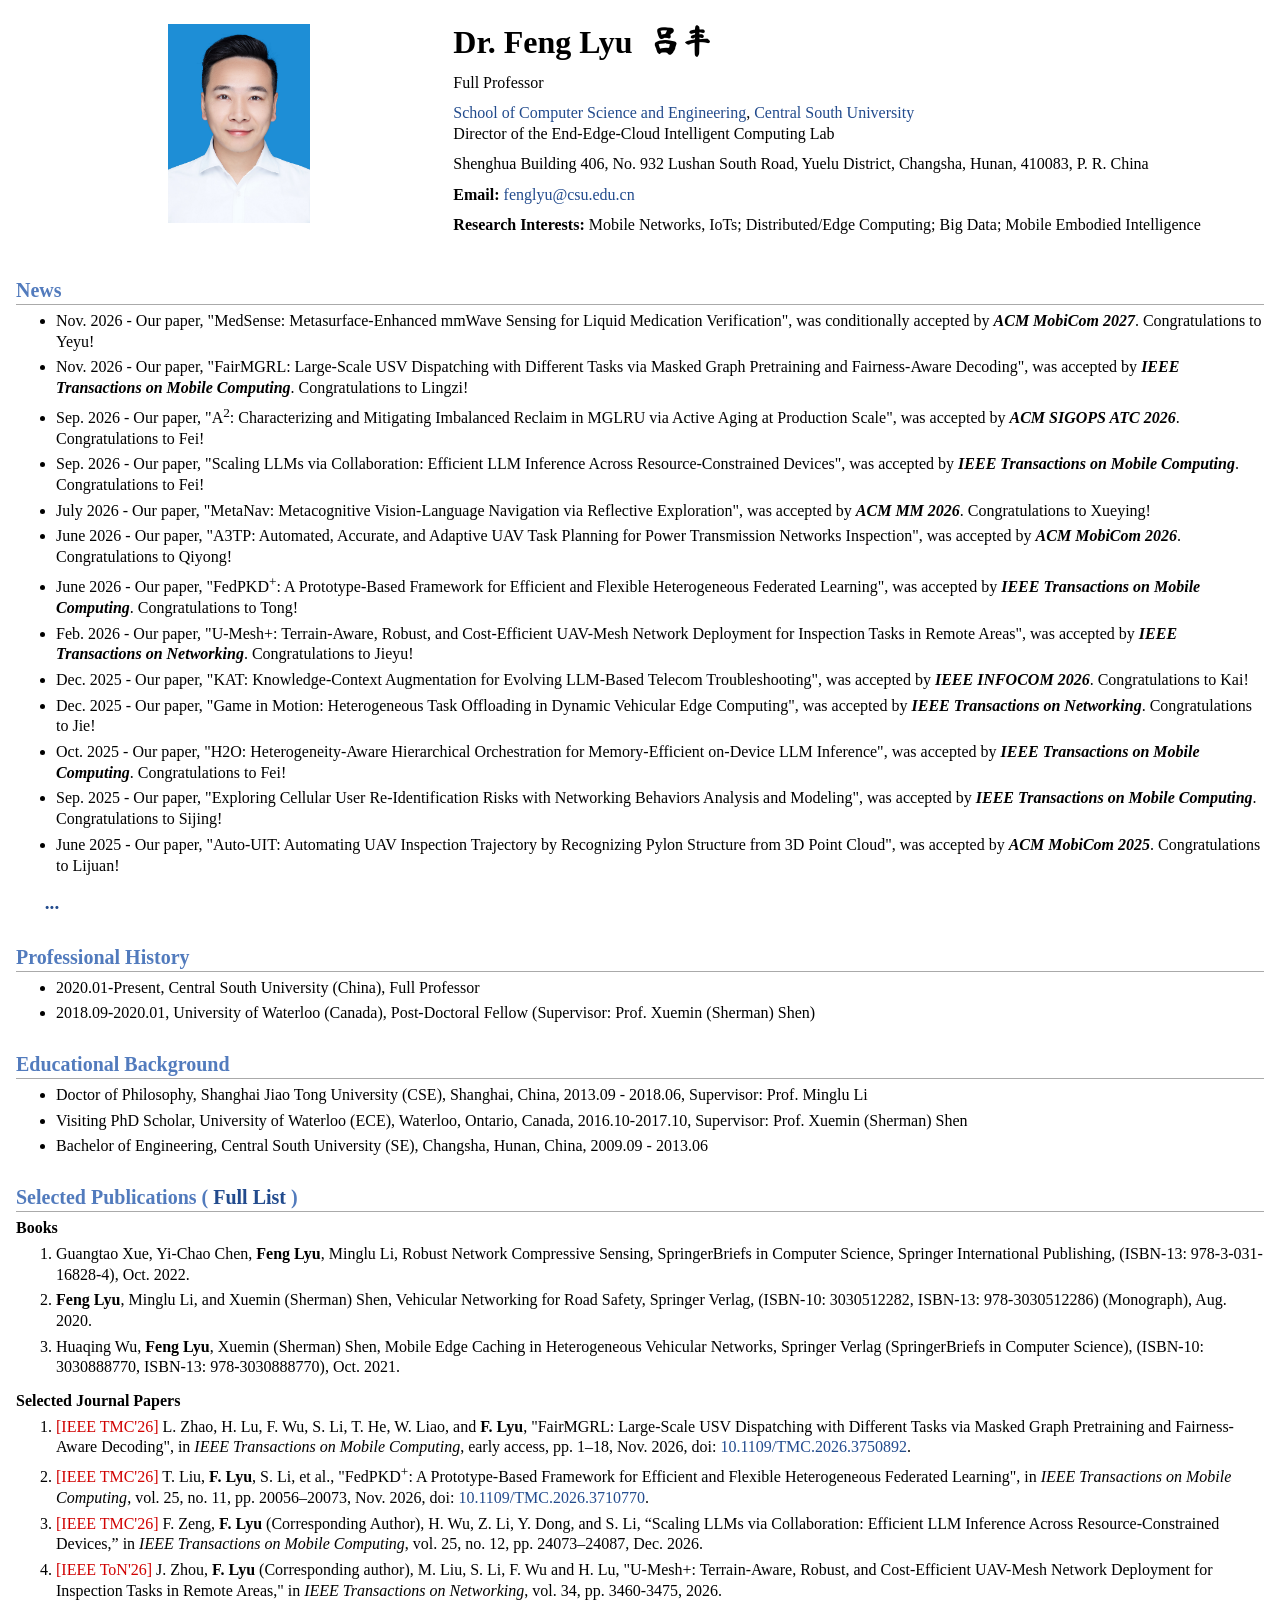
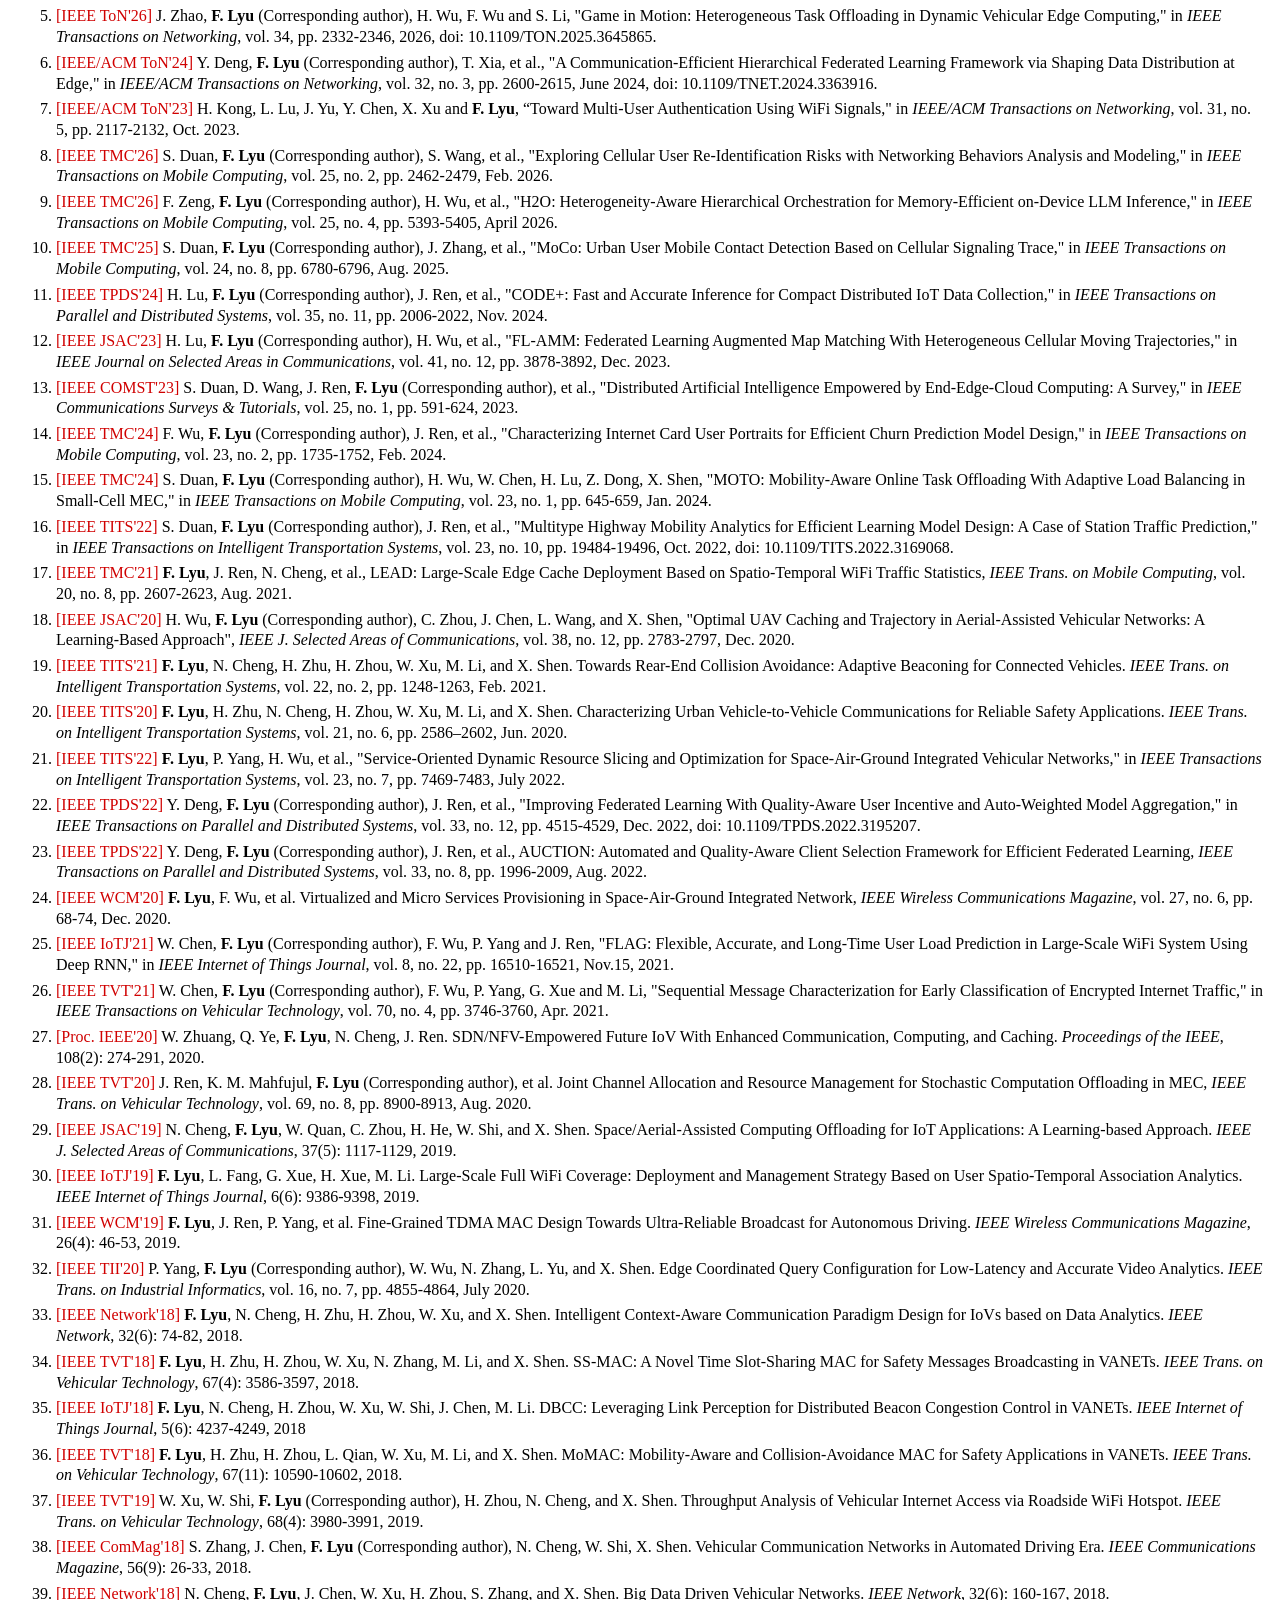
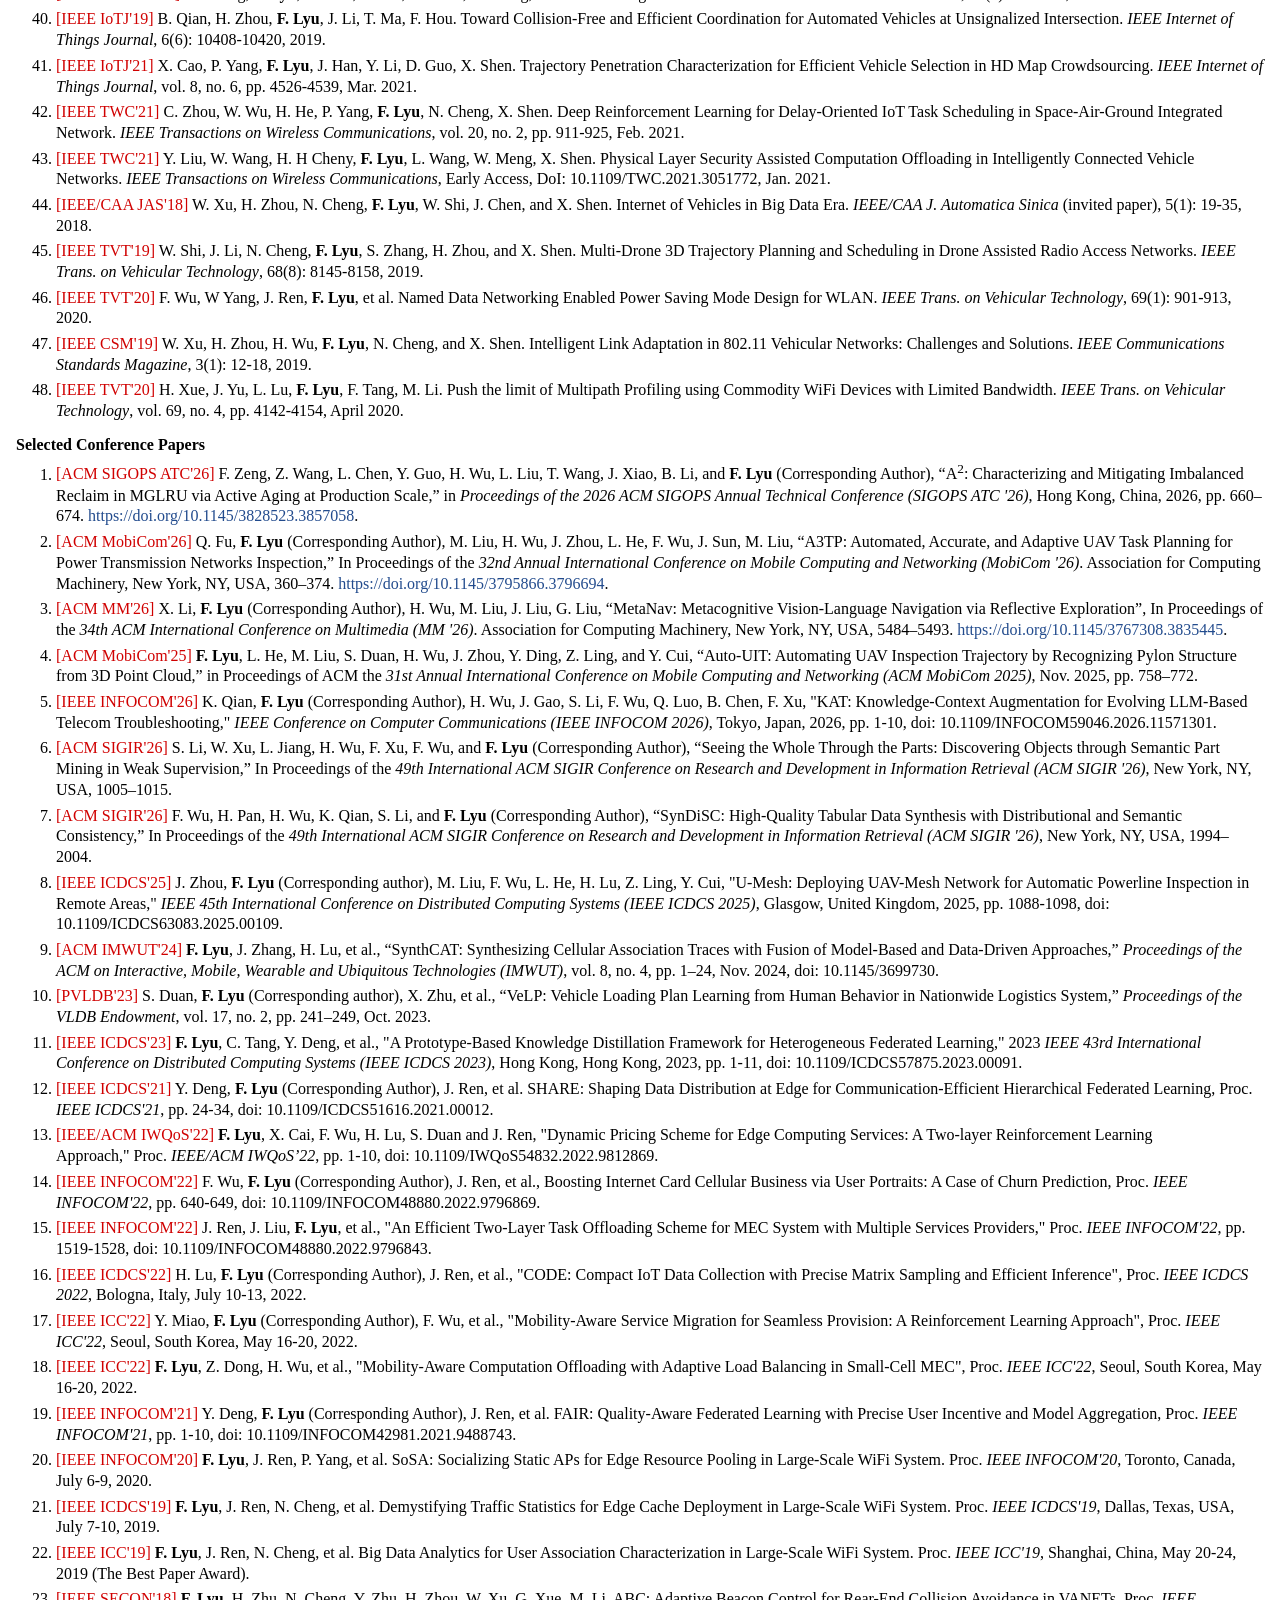
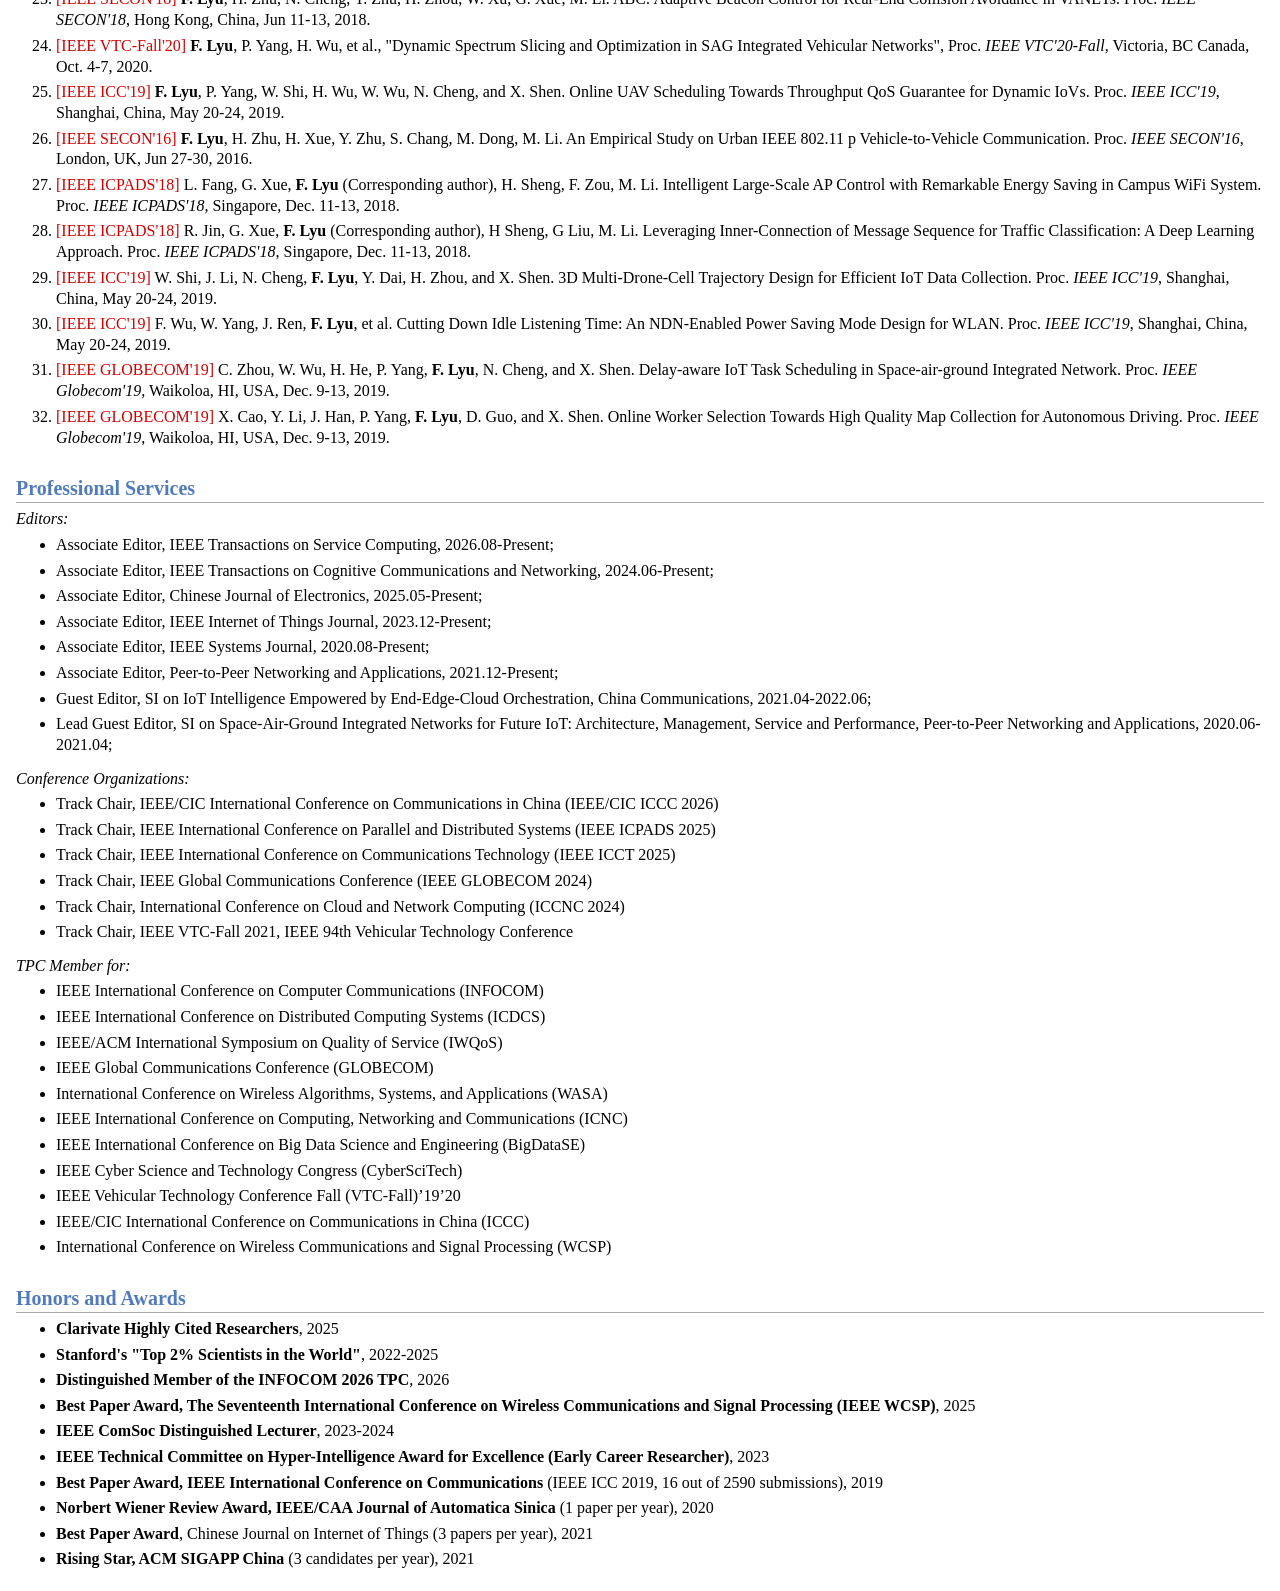
<file: index.html>
<!DOCTYPE html PUBLIC "-//W3C//DTD XHTML 1.1//EN"
  "http://www.w3.org/TR/xhtml11/DTD/xhtml11.dtd">
<html xmlns="http://www.w3.org/1999/xhtml" xml:lang="en">
<head>
<meta name="generator" content="jemdoc, see http://jemdoc.jaboc.net/" />
<meta http-equiv="Content-Type" content="text/html;charset=utf-8" />
<meta name="viewport" content="width=device-width, initial-scale=1" />
<link rel="stylesheet" href="jemdoc.css?v=74cc06cbdd12" type="text/css" />
<title>Welcome to Feng Lyu's Homepage</title>
</head>
<body>
<div id="layout-content">
<div class="profile-header">
<div class="profile-portrait">
<a href="photo.jpg"><img src="photo.jpg" alt="Dr. Feng Lyu" width="142" height="200" /></a>
</div>
<div class="profile-info">
<h1>Dr. Feng Lyu <span class="profile-name-cn" lang="zh-Hans" xml:lang="zh-Hans">吕丰</span></h1>
<p class="profile-position">Full Professor</p>
<p><a href="https://cse.csu.edu.cn/">School of Computer Science and Engineering</a>, <a href="https://www.csu.edu.cn/">Central South University</a><br />
Director of the End-Edge-Cloud Intelligent Computing Lab</p>
<p>Shenghua Building 406, No. 932 Lushan South Road, Yuelu District, Changsha, Hunan, 410083, P. R. China</p>
<p><strong>Email:</strong> <a href="mailto:fenglyu@csu.edu.cn">fenglyu@csu.edu.cn</a></p>
<p class="profile-research"><strong>Research Interests:</strong> Mobile Networks, IoTs; Distributed/Edge Computing; Big Data; Mobile Embodied Intelligence</p>
</div>
</div>
<h2>News</h2>
<!-- MedSense provisionally uses Nov. 2026 (current month; not visible in the supplied email screenshot). Scaling LLMs uses its online publication month. All other News months have been confirmed by the user. -->
<div id="homepage-news">
<ul>
<li><p>Nov. 2026 - Our paper, &quot;MedSense: Metasurface-Enhanced mmWave Sensing for Liquid Medication Verification&quot;, was conditionally accepted by <strong><em>ACM MobiCom 2027</em></strong>. Congratulations to Yeyu!</p>
</li>
<li><p>Nov. 2026 - Our paper, &quot;FairMGRL: Large-Scale USV Dispatching with Different Tasks via Masked Graph Pretraining and Fairness-Aware Decoding&quot;, was accepted by <strong><em>IEEE Transactions on Mobile Computing</em></strong>. Congratulations to Lingzi!</p>
</li>
<li><p>Sep. 2026 - Our paper, &quot;A<sup>2</sup>: Characterizing and Mitigating Imbalanced Reclaim in MGLRU via Active Aging at Production Scale&quot;, was accepted by <strong><em>ACM SIGOPS ATC 2026</em></strong>. Congratulations to Fei!</p>
</li>
<li><p>Sep. 2026 - Our paper, &quot;Scaling LLMs via Collaboration: Efficient LLM Inference Across Resource-Constrained Devices&quot;, was accepted by <strong><em>IEEE Transactions on Mobile Computing</em></strong>. Congratulations to Fei!</p>
</li>
<li><p>July 2026 - Our paper, &quot;MetaNav: Metacognitive Vision-Language Navigation via Reflective Exploration&quot;, was accepted by <strong><em>ACM MM 2026</em></strong>. Congratulations to Xueying!</p>
</li>
<li><p>June 2026 - Our paper, &quot;A3TP: Automated, Accurate, and Adaptive UAV Task Planning for Power Transmission Networks Inspection&quot;, was accepted by <strong><em>ACM MobiCom 2026</em></strong>. Congratulations to Qiyong!</p>
</li>
<li><p>June 2026 - Our paper, &quot;FedPKD<sup>+</sup>: A Prototype-Based Framework for Efficient and Flexible Heterogeneous Federated Learning&quot;, was accepted by <strong><em>IEEE Transactions on Mobile Computing</em></strong>. Congratulations to Tong!</p>
</li>
<li><p>Feb. 2026 - Our paper, &quot;U-Mesh+: Terrain-Aware, Robust, and Cost-Efficient UAV-Mesh Network Deployment for Inspection Tasks in Remote Areas&quot;, was accepted by <strong><em>IEEE Transactions on Networking</em></strong>. Congratulations to Jieyu!</p>
</li>
<li><p>Dec. 2025 - Our paper, &quot;KAT: Knowledge-Context Augmentation for Evolving LLM-Based Telecom Troubleshooting&quot;, was accepted by <strong><em>IEEE INFOCOM 2026</em></strong>. Congratulations to Kai!</p>
</li>
<li><p>Dec. 2025 - Our paper, &quot;Game in Motion: Heterogeneous Task Offloading in Dynamic Vehicular Edge Computing&quot;, was accepted by <strong><em>IEEE Transactions on Networking</em></strong>. Congratulations to Jie!</p>
</li>
<li><p>Oct. 2025 - Our paper, &quot;H2O: Heterogeneity-Aware Hierarchical Orchestration for Memory-Efficient on-Device LLM Inference&quot;, was accepted by <strong><em>IEEE Transactions on Mobile Computing</em></strong>. Congratulations to Fei!</p>
</li>
<li><p>Sep. 2025 - Our paper, &quot;Exploring Cellular User Re-Identification Risks with Networking Behaviors Analysis and Modeling&quot;, was accepted by <strong><em>IEEE Transactions on Mobile Computing</em></strong>. Congratulations to Sijing!</p>
</li>
<li><p>June 2025 - Our paper, &quot;Auto-UIT: Automating UAV Inspection Trajectory by Recognizing Pylon Structure from 3D Point Cloud&quot;, was accepted by <strong><em>ACM MobiCom 2025</em></strong>. Congratulations to Lijuan!</p>
</li>
</ul>
<a class="news-more" href="news.html" aria-label="Show all news" title="Show all news">...</a>
</div>
<script src="news.js?v=65284f2563fa" type="text/javascript"></script>

<!-- Research interests are displayed below Email; original section retained.
<h2>Research Interests</h2>
<ul>
<li><p>Mobile Networks, IoTs</p>
</li>
<li><p>Distributed/Edge Computing</p>
</li>
<li><p>Big Data</p>
</li>
<li><p>Mobile Embodied Intelligence</p>
</li>
</ul>
-->




<h2>Professional History</h2>
<ul>
<li><p>2020.01-Present, Central South University (China), Full Professor</p>
</li>
<li><p>2018.09-2020.01, University of Waterloo (Canada), Post-Doctoral Fellow (Supervisor: Prof. Xuemin (Sherman) Shen)</p>
</li>
</ul>


<h2>Educational Background</h2>
<ul>
<li><p>Doctor of Philosophy, Shanghai Jiao Tong University (CSE), Shanghai, China, 2013.09 - 2018.06, Supervisor: Prof. Minglu Li</p>
</li>
<li><p>Visiting PhD Scholar, University of Waterloo (ECE), Waterloo, Ontario, Canada, 2016.10-2017.10, Supervisor: Prof. Xuemin (Sherman) Shen</p>
</li>
<li><p>Bachelor of Engineering, Central South University (SE), Changsha, Hunan, China, 2009.09 - 2013.06</p>
</li>
</ul>

<h2>Selected Publications ( <a href="https://scholar.google.com/citations?user=qQpcRGsAAAAJ&amp;hl=en">Full List</a> )</h2>
<p><strong>Books</strong></p>
<ol>
<li><p>Guangtao Xue, Yi-Chao Chen, <strong>Feng Lyu</strong>, Minglu Li, Robust Network Compressive Sensing, SpringerBriefs in Computer Science, Springer International Publishing, (ISBN-13: 978-3-031-16828-4), Oct. 2022.</p>
</li>
<li><p><strong>Feng Lyu</strong>, Minglu Li, and Xuemin (Sherman) Shen, Vehicular Networking for Road Safety, Springer Verlag, (ISBN-10: 3030512282, ISBN-13: 978-3030512286) (Monograph), Aug. 2020.</p>
</li>
<li><p>Huaqing Wu, <strong>Feng Lyu</strong>, Xuemin (Sherman) Shen, Mobile Edge Caching in Heterogeneous Vehicular Networks, Springer Verlag (SpringerBriefs in Computer Science), (ISBN-10: 3030888770, ISBN-13: 978-3030888770), Oct. 2021.</p>
</li>
</ol>

<p><strong>Selected Journal Papers</strong></p>
<ol>
<li><p><span class="publication-venue" style="color: #d00000;">[IEEE TMC&#x27;26]</span> L. Zhao, H. Lu, F. Wu, S. Li, T. He, W. Liao, and <strong>F. Lyu</strong>, &quot;FairMGRL: Large-Scale USV Dispatching with Different Tasks via Masked Graph Pretraining and Fairness-Aware Decoding&quot;, in <em>IEEE Transactions on Mobile Computing</em>, early access, pp. 1–18, Nov. 2026, doi: <a href="https://doi.org/10.1109/TMC.2026.3750892">10.1109/TMC.2026.3750892</a>.</p>
</li>
<li><p><span class="publication-venue" style="color: #d00000;">[IEEE TMC&#x27;26]</span> T. Liu, <strong>F. Lyu</strong>, S. Li, et al., &quot;FedPKD<sup>+</sup>: A Prototype-Based Framework for Efficient and Flexible Heterogeneous Federated Learning&quot;, in <em>IEEE Transactions on Mobile Computing</em>, vol. 25, no. 11, pp. 20056–20073, Nov. 2026, doi: <a href="https://doi.org/10.1109/TMC.2026.3710770">10.1109/TMC.2026.3710770</a>.</p>
</li>
<li><p><span class="publication-venue" style="color: #d00000;">[IEEE TMC&#x27;26]</span> F. Zeng, <strong>F. Lyu</strong> (Corresponding Author), H. Wu, Z. Li, Y. Dong, and S. Li, “Scaling LLMs via Collaboration: Efficient LLM Inference Across Resource-Constrained Devices,” in <em>IEEE Transactions on Mobile Computing</em>, vol. 25, no. 12, pp. 24073–24087, Dec. 2026.</p>
</li>
<li><p><span class="publication-venue" style="color: #d00000;">[IEEE ToN&#x27;26]</span> J. Zhou, <strong>F. Lyu</strong> (Corresponding author), M. Liu, S. Li, F. Wu and H. Lu, &quot;U-Mesh+: Terrain-Aware, Robust, and Cost-Efficient UAV-Mesh Network Deployment for Inspection Tasks in Remote Areas,&quot; in <em>IEEE Transactions on Networking</em>, vol. 34, pp. 3460-3475, 2026.</p>
</li>
<li><p><span class="publication-venue" style="color: #d00000;">[IEEE ToN&#x27;26]</span> J. Zhao, <strong>F. Lyu</strong> (Corresponding author), H. Wu, F. Wu and S. Li, &quot;Game in Motion: Heterogeneous Task Offloading in Dynamic Vehicular Edge Computing,&quot; in <em>IEEE Transactions on Networking</em>, vol. 34, pp. 2332-2346, 2026, doi: 10.1109/TON.2025.3645865.</p>
</li>
<li><p><span class="publication-venue" style="color: #d00000;">[IEEE/ACM ToN&#x27;24]</span> Y. Deng, <strong>F. Lyu</strong> (Corresponding author), T. Xia, et al., &quot;A Communication-Efficient Hierarchical Federated Learning Framework via Shaping Data Distribution at Edge,&quot; in <em>IEEE/ACM Transactions on Networking</em>, vol. 32, no. 3, pp. 2600-2615, June 2024, doi: 10.1109/TNET.2024.3363916.</p>
</li>
<li><p><span class="publication-venue" style="color: #d00000;">[IEEE/ACM ToN&#x27;23]</span> H. Kong, L. Lu, J. Yu, Y. Chen, X. Xu and <strong>F. Lyu</strong>, “Toward Multi-User Authentication Using WiFi Signals,&quot; in <em>IEEE/ACM Transactions on Networking</em>, vol. 31, no. 5, pp. 2117-2132, Oct. 2023.</p>
</li>
<li><p><span class="publication-venue" style="color: #d00000;">[IEEE TMC&#x27;26]</span> S. Duan, <strong>F. Lyu</strong> (Corresponding author), S. Wang, et al., &quot;Exploring Cellular User Re-Identification Risks with Networking Behaviors Analysis and Modeling,&quot; in <em>IEEE Transactions on Mobile Computing</em>, vol. 25, no. 2, pp. 2462-2479, Feb. 2026.</p>
</li>
<li><p><span class="publication-venue" style="color: #d00000;">[IEEE TMC&#x27;26]</span> F. Zeng, <strong>F. Lyu</strong> (Corresponding author), H. Wu, et al., &quot;H2O: Heterogeneity-Aware Hierarchical Orchestration for Memory-Efficient on-Device LLM Inference,&quot; in <em>IEEE Transactions on Mobile Computing</em>, vol. 25, no. 4, pp. 5393-5405, April 2026.</p>
</li>
<li><p><span class="publication-venue" style="color: #d00000;">[IEEE TMC&#x27;25]</span> S. Duan, <strong>F. Lyu</strong> (Corresponding author), J. Zhang, et al., &quot;MoCo: Urban User Mobile Contact Detection Based on Cellular Signaling Trace,&quot; in <em>IEEE Transactions on Mobile Computing</em>, vol. 24, no. 8, pp. 6780-6796, Aug. 2025.</p>
</li>
<li><p><span class="publication-venue" style="color: #d00000;">[IEEE TPDS&#x27;24]</span> H. Lu, <strong>F. Lyu</strong> (Corresponding author), J. Ren, et al., &quot;CODE+: Fast and Accurate Inference for Compact Distributed IoT Data Collection,&quot; in <em>IEEE Transactions on Parallel and Distributed Systems</em>, vol. 35, no. 11, pp. 2006-2022, Nov. 2024.</p>
</li>
<li><p><span class="publication-venue" style="color: #d00000;">[IEEE JSAC&#x27;23]</span> H. Lu, <strong>F. Lyu</strong> (Corresponding author), H. Wu, et al., &quot;FL-AMM: Federated Learning Augmented Map Matching With Heterogeneous Cellular Moving Trajectories,&quot; in <em>IEEE Journal on Selected Areas in Communications</em>, vol. 41, no. 12, pp. 3878-3892, Dec. 2023.</p>
</li>
<li><p><span class="publication-venue" style="color: #d00000;">[IEEE COMST&#x27;23]</span> S. Duan, D. Wang, J. Ren, <strong>F. Lyu</strong> (Corresponding author), et al., &quot;Distributed Artificial Intelligence Empowered by End-Edge-Cloud Computing: A Survey,&quot; in <em>IEEE Communications Surveys &amp; Tutorials</em>, vol. 25, no. 1, pp. 591-624, 2023.</p>
</li>
<li><p><span class="publication-venue" style="color: #d00000;">[IEEE TMC&#x27;24]</span> F. Wu, <strong>F. Lyu</strong> (Corresponding author), J. Ren, et al., &quot;Characterizing Internet Card User Portraits for Efficient Churn Prediction Model Design,&quot; in <em>IEEE Transactions on Mobile Computing</em>, vol. 23, no. 2, pp. 1735-1752, Feb. 2024.</p>
</li>
<li><p><span class="publication-venue" style="color: #d00000;">[IEEE TMC&#x27;24]</span> S. Duan, <strong>F. Lyu</strong> (Corresponding author), H. Wu, W. Chen, H. Lu, Z. Dong, X. Shen, &quot;MOTO: Mobility-Aware Online Task Offloading With Adaptive Load Balancing in Small-Cell MEC,&quot; in <em>IEEE Transactions on Mobile Computing</em>, vol. 23, no. 1, pp. 645-659, Jan. 2024.</p>
</li>
<li><p><span class="publication-venue" style="color: #d00000;">[IEEE TITS&#x27;22]</span> S. Duan, <strong>F. Lyu</strong> (Corresponding author), J. Ren, et al., &quot;Multitype Highway Mobility Analytics for Efficient Learning Model Design: A Case of Station Traffic Prediction,&quot; in <em>IEEE Transactions on Intelligent Transportation Systems</em>, vol. 23, no. 10, pp. 19484-19496, Oct. 2022, doi: 10.1109/TITS.2022.3169068.</p>
</li>
<li><p><span class="publication-venue" style="color: #d00000;">[IEEE TMC&#x27;21]</span> <strong>F. Lyu</strong>, J. Ren, N. Cheng, et al., LEAD: Large-Scale Edge Cache Deployment Based on Spatio-Temporal WiFi Traffic Statistics, <em>IEEE Trans. on Mobile Computing</em>, vol. 20, no. 8, pp. 2607-2623, Aug. 2021.</p>
</li>
<li><p><span class="publication-venue" style="color: #d00000;">[IEEE JSAC&#x27;20]</span> H. Wu, <strong>F. Lyu</strong> (Corresponding author), C. Zhou, J. Chen, L. Wang, and X. Shen, &quot;Optimal UAV Caching and Trajectory in Aerial-Assisted Vehicular Networks: A Learning-Based Approach&quot;, <em>IEEE J. Selected Areas of Communications</em>, vol. 38, no. 12, pp. 2783-2797, Dec. 2020.</p>
</li>
<li><p><span class="publication-venue" style="color: #d00000;">[IEEE TITS&#x27;21]</span> <strong>F. Lyu</strong>, N. Cheng, H. Zhu, H. Zhou, W. Xu, M. Li, and X. Shen. Towards Rear-End Collision Avoidance: Adaptive Beaconing for Connected Vehicles. <em>IEEE Trans. on Intelligent Transportation Systems</em>, vol. 22, no. 2, pp. 1248-1263, Feb. 2021.</p>
</li>
<li><p><span class="publication-venue" style="color: #d00000;">[IEEE TITS&#x27;20]</span> <strong>F. Lyu</strong>, H. Zhu, N. Cheng, H. Zhou, W. Xu, M. Li, and X. Shen. Characterizing Urban Vehicle-to-Vehicle Communications for Reliable Safety Applications. <em>IEEE Trans. on Intelligent Transportation Systems</em>, vol. 21, no. 6, pp. 2586–2602, Jun. 2020.</p>
</li>
<li><p><span class="publication-venue" style="color: #d00000;">[IEEE TITS&#x27;22]</span> <strong>F. Lyu</strong>, P. Yang, H. Wu, et al., &quot;Service-Oriented Dynamic Resource Slicing and Optimization for Space-Air-Ground Integrated Vehicular Networks,&quot; in <em>IEEE Transactions on Intelligent Transportation Systems</em>, vol. 23, no. 7, pp. 7469-7483, July 2022.</p>
</li>
<li><p><span class="publication-venue" style="color: #d00000;">[IEEE TPDS&#x27;22]</span> Y. Deng, <strong>F. Lyu</strong> (Corresponding author), J. Ren, et al., &quot;Improving Federated Learning With Quality-Aware User Incentive and Auto-Weighted Model Aggregation,&quot; in <em>IEEE Transactions on Parallel and Distributed Systems</em>, vol. 33, no. 12, pp. 4515-4529, Dec. 2022, doi: 10.1109/TPDS.2022.3195207.</p>
</li>
<li><p><span class="publication-venue" style="color: #d00000;">[IEEE TPDS&#x27;22]</span> Y. Deng, <strong>F. Lyu</strong> (Corresponding author), J. Ren, et al., AUCTION: Automated and Quality-Aware Client Selection Framework for Efficient Federated Learning, <em>IEEE Transactions on Parallel and Distributed Systems</em>, vol. 33, no. 8, pp. 1996-2009, Aug. 2022.</p>
</li>
<li><p><span class="publication-venue" style="color: #d00000;">[IEEE WCM&#x27;20]</span> <strong>F. Lyu</strong>, F. Wu, et al. Virtualized and Micro Services Provisioning in Space-Air-Ground Integrated Network, <em>IEEE Wireless Communications Magazine</em>, vol. 27, no. 6, pp. 68-74, Dec. 2020.</p>
</li>
<li><p><span class="publication-venue" style="color: #d00000;">[IEEE IoTJ&#x27;21]</span> W. Chen, <strong>F. Lyu</strong> (Corresponding author), F. Wu, P. Yang and J. Ren, &quot;FLAG: Flexible, Accurate, and Long-Time User Load Prediction in Large-Scale WiFi System Using Deep RNN,&quot; in <em>IEEE Internet of Things Journal</em>, vol. 8, no. 22, pp. 16510-16521, Nov.15, 2021.</p>
</li>
<li><p><span class="publication-venue" style="color: #d00000;">[IEEE TVT&#x27;21]</span> W. Chen, <strong>F. Lyu</strong> (Corresponding author), F. Wu, P. Yang, G. Xue and M. Li, &quot;Sequential Message Characterization for Early Classification of Encrypted Internet Traffic,&quot; in <em>IEEE Transactions on Vehicular Technology</em>, vol. 70, no. 4, pp. 3746-3760, Apr. 2021.</p>
</li>
<li><p><span class="publication-venue" style="color: #d00000;">[Proc. IEEE&#x27;20]</span> W. Zhuang, Q. Ye, <strong>F. Lyu</strong>, N. Cheng, J. Ren. SDN/NFV-Empowered Future IoV With Enhanced Communication, Computing, and Caching. <em>Proceedings of the IEEE</em>, 108(2): 274-291, 2020.</p>
</li>
<li><p><span class="publication-venue" style="color: #d00000;">[IEEE TVT&#x27;20]</span> J. Ren, K. M. Mahfujul, <strong>F. Lyu</strong> (Corresponding author), et al. Joint Channel Allocation and Resource Management for Stochastic Computation Offloading in MEC, <em>IEEE Trans. on Vehicular Technology</em>, vol. 69, no. 8, pp. 8900-8913, Aug. 2020.</p>
</li>
<li><p><span class="publication-venue" style="color: #d00000;">[IEEE JSAC&#x27;19]</span> N. Cheng, <strong>F. Lyu</strong>, W. Quan, C. Zhou, H. He, W. Shi, and X. Shen. Space/Aerial-Assisted Computing Offloading for IoT Applications: A Learning-based Approach. <em>IEEE J. Selected Areas of Communications</em>, 37(5): 1117-1129, 2019.</p>
</li>
<li><p><span class="publication-venue" style="color: #d00000;">[IEEE IoTJ&#x27;19]</span> <strong>F. Lyu</strong>, L. Fang, G. Xue, H. Xue, M. Li. Large-Scale Full WiFi Coverage: Deployment and Management Strategy Based on User Spatio-Temporal Association Analytics. <em>IEEE Internet of Things Journal</em>, 6(6): 9386-9398, 2019.</p>
</li>
<li><p><span class="publication-venue" style="color: #d00000;">[IEEE WCM&#x27;19]</span> <strong>F. Lyu</strong>, J. Ren, P. Yang, et al. Fine-Grained TDMA MAC Design Towards Ultra-Reliable Broadcast for Autonomous Driving. <em>IEEE Wireless Communications Magazine</em>, 26(4): 46-53, 2019.</p>
</li>
<li><p><span class="publication-venue" style="color: #d00000;">[IEEE TII&#x27;20]</span> P. Yang, <strong>F. Lyu</strong> (Corresponding author), W. Wu, N. Zhang, L. Yu, and X. Shen. Edge Coordinated Query Configuration for Low-Latency and Accurate Video Analytics. <em>IEEE Trans. on Industrial Informatics</em>, vol. 16, no. 7, pp. 4855-4864, July 2020.</p>
</li>
<li><p><span class="publication-venue" style="color: #d00000;">[IEEE Network&#x27;18]</span> <strong>F. Lyu</strong>, N. Cheng, H. Zhu, H. Zhou, W. Xu, and X. Shen. Intelligent Context-Aware Communication Paradigm Design for IoVs based on Data Analytics. <em>IEEE Network</em>, 32(6): 74-82, 2018.</p>
</li>
<li><p><span class="publication-venue" style="color: #d00000;">[IEEE TVT&#x27;18]</span> <strong>F. Lyu</strong>, H. Zhu, H. Zhou, W. Xu, N. Zhang, M. Li, and X. Shen. SS-MAC: A Novel Time Slot-Sharing MAC for Safety Messages Broadcasting in VANETs. <em>IEEE Trans. on Vehicular Technology</em>, 67(4): 3586-3597, 2018.</p>
</li>
<li><p><span class="publication-venue" style="color: #d00000;">[IEEE IoTJ&#x27;18]</span> <strong>F. Lyu</strong>, N. Cheng, H. Zhou, W. Xu, W. Shi, J. Chen, M. Li. DBCC: Leveraging Link Perception for Distributed Beacon Congestion Control in VANETs. <em>IEEE Internet of Things Journal</em>, 5(6): 4237-4249, 2018</p>
</li>
<li><p><span class="publication-venue" style="color: #d00000;">[IEEE TVT&#x27;18]</span> <strong>F. Lyu</strong>, H. Zhu, H. Zhou, L. Qian, W. Xu, M. Li, and X. Shen. MoMAC: Mobility-Aware and Collision-Avoidance MAC for Safety Applications in VANETs. <em>IEEE Trans. on Vehicular Technology</em>, 67(11): 10590-10602, 2018.</p>
</li>
<li><p><span class="publication-venue" style="color: #d00000;">[IEEE TVT&#x27;19]</span> W. Xu, W. Shi, <strong>F. Lyu</strong> (Corresponding author), H. Zhou, N. Cheng, and X. Shen. Throughput Analysis of Vehicular Internet Access via Roadside WiFi Hotspot. <em>IEEE Trans. on Vehicular Technology</em>, 68(4): 3980-3991, 2019.</p>
</li>
<li><p><span class="publication-venue" style="color: #d00000;">[IEEE ComMag&#x27;18]</span> S. Zhang, J. Chen, <strong>F. Lyu</strong> (Corresponding author), N. Cheng, W. Shi, X. Shen. Vehicular Communication Networks in Automated Driving Era. <em>IEEE Communications Magazine</em>, 56(9): 26-33, 2018.</p>
</li>
<li><p><span class="publication-venue" style="color: #d00000;">[IEEE Network&#x27;18]</span> N. Cheng, <strong>F. Lyu</strong>, J. Chen, W. Xu, H. Zhou, S. Zhang, and X. Shen. Big Data Driven Vehicular Networks. <em>IEEE Network</em>, 32(6): 160-167, 2018.</p>
</li>
<li><p><span class="publication-venue" style="color: #d00000;">[IEEE IoTJ&#x27;19]</span> B. Qian, H. Zhou, <strong>F. Lyu</strong>, J. Li, T. Ma, F. Hou. Toward Collision-Free and Efficient Coordination for Automated Vehicles at Unsignalized Intersection. <em>IEEE Internet of Things Journal</em>, 6(6): 10408-10420, 2019.</p>
</li>
<li><p><span class="publication-venue" style="color: #d00000;">[IEEE IoTJ&#x27;21]</span> X. Cao, P. Yang, <strong>F. Lyu</strong>, J. Han, Y. Li, D. Guo, X. Shen. Trajectory Penetration Characterization for Efficient Vehicle Selection in HD Map Crowdsourcing. <em>IEEE Internet of Things Journal</em>, vol. 8, no. 6, pp. 4526-4539, Mar. 2021.</p>
</li>
<li><p><span class="publication-venue" style="color: #d00000;">[IEEE TWC&#x27;21]</span> C. Zhou, W. Wu, H. He, P. Yang, <strong>F. Lyu</strong>, N. Cheng, X. Shen. Deep Reinforcement Learning for Delay-Oriented IoT Task Scheduling in Space-Air-Ground Integrated Network. <em>IEEE Transactions on Wireless Communications</em>, vol. 20, no. 2, pp. 911-925, Feb. 2021.</p>
</li>
<li><p><span class="publication-venue" style="color: #d00000;">[IEEE TWC&#x27;21]</span> Y. Liu, W. Wang, H. H Cheny, <strong>F. Lyu</strong>, L. Wang, W. Meng, X. Shen. Physical Layer Security Assisted Computation Offloading in Intelligently Connected Vehicle Networks. <em>IEEE Transactions on Wireless Communications</em>, Early Access, DoI: 10.1109/TWC.2021.3051772, Jan. 2021.</p>
</li>
<li><p><span class="publication-venue" style="color: #d00000;">[IEEE/CAA JAS&#x27;18]</span> W. Xu, H. Zhou, N. Cheng, <strong>F. Lyu</strong>, W. Shi, J. Chen, and X. Shen. Internet of Vehicles in Big Data Era. <em>IEEE/CAA J. Automatica Sinica</em> (invited paper), 5(1): 19-35, 2018.</p>
</li>
<li><p><span class="publication-venue" style="color: #d00000;">[IEEE TVT&#x27;19]</span> W. Shi, J. Li, N. Cheng, <strong>F. Lyu</strong>, S. Zhang, H. Zhou, and X. Shen. Multi-Drone 3D Trajectory Planning and Scheduling in Drone Assisted Radio Access Networks. <em>IEEE Trans. on Vehicular Technology</em>, 68(8): 8145-8158, 2019.</p>
</li>
<li><p><span class="publication-venue" style="color: #d00000;">[IEEE TVT&#x27;20]</span> F. Wu, W Yang, J. Ren, <strong>F. Lyu</strong>, et al. Named Data Networking Enabled Power Saving Mode Design for WLAN. <em>IEEE Trans. on Vehicular Technology</em>, 69(1): 901-913, 2020.</p>
</li>
<li><p><span class="publication-venue" style="color: #d00000;">[IEEE CSM&#x27;19]</span> W. Xu, H. Zhou, H. Wu, <strong>F. Lyu</strong>, N. Cheng, and X. Shen. Intelligent Link Adaptation in 802.11 Vehicular Networks: Challenges and Solutions. <em>IEEE Communications Standards Magazine</em>, 3(1): 12-18, 2019.</p>
</li>
<li><p><span class="publication-venue" style="color: #d00000;">[IEEE TVT&#x27;20]</span> H. Xue, J. Yu, L. Lu, <strong>F. Lyu</strong>, F. Tang, M. Li. Push the limit of Multipath Profiling using Commodity WiFi Devices with Limited Bandwidth. <em>IEEE Trans. on Vehicular Technology</em>, vol. 69, no. 4, pp. 4142-4154, April 2020.</p>
</li>
</ol>

<p><strong>Selected Conference Papers</strong></p>
<ol>
<li><p><span class="publication-venue" style="color: #d00000;">[ACM SIGOPS ATC&#x27;26]</span> F. Zeng, Z. Wang, L. Chen, Y. Guo, H. Wu, L. Liu, T. Wang, J. Xiao, B. Li, and <strong>F. Lyu</strong> (Corresponding Author), “A<sup>2</sup>: Characterizing and Mitigating Imbalanced Reclaim in MGLRU via Active Aging at Production Scale,” in <em>Proceedings of the 2026 ACM SIGOPS Annual Technical Conference (SIGOPS ATC &#x27;26)</em>, Hong Kong, China, 2026, pp. 660–674. <a href="https://doi.org/10.1145/3828523.3857058">https://doi.org/10.1145/3828523.3857058</a>.</p>
</li>
<li><p><span class="publication-venue" style="color: #d00000;">[ACM MobiCom&#x27;26]</span> Q. Fu, <strong>F. Lyu</strong> (Corresponding Author), M. Liu, H. Wu, J. Zhou, L. He, F. Wu, J. Sun, M. Liu, “A3TP: Automated, Accurate, and Adaptive UAV Task Planning for Power Transmission Networks Inspection,” In Proceedings of the <em>32nd Annual International Conference on Mobile Computing and Networking (MobiCom &#x27;26)</em>. Association for Computing Machinery, New York, NY, USA, 360–374. <a href="https://doi.org/10.1145/3795866.3796694">https://doi.org/10.1145/3795866.3796694</a>.</p>
</li>
<li><p><span class="publication-venue" style="color: #d00000;">[ACM MM&#x27;26]</span> X. Li, <strong>F. Lyu</strong> (Corresponding Author), H. Wu, M. Liu, J. Liu, G. Liu, “MetaNav: Metacognitive Vision-Language Navigation via Reflective Exploration”, In Proceedings of the <em>34th ACM International Conference on Multimedia (MM &#x27;26)</em>. Association for Computing Machinery, New York, NY, USA, 5484–5493. <a href="https://doi.org/10.1145/3767308.3835445">https://doi.org/10.1145/3767308.3835445</a>.</p>
</li>
<li><p><span class="publication-venue" style="color: #d00000;">[ACM MobiCom&#x27;25]</span> <strong>F. Lyu</strong>, L. He, M. Liu, S. Duan, H. Wu, J. Zhou, Y. Ding, Z. Ling, and Y. Cui, “Auto-UIT: Automating UAV Inspection Trajectory by Recognizing Pylon Structure from 3D Point Cloud,” in Proceedings of ACM the <em>31st Annual International Conference on Mobile Computing and Networking (ACM MobiCom 2025)</em>, Nov. 2025, pp. 758–772.</p>
</li>
<li><p><span class="publication-venue" style="color: #d00000;">[IEEE INFOCOM&#x27;26]</span> K. Qian, <strong>F. Lyu</strong> (Corresponding Author), H. Wu, J. Gao, S. Li, F. Wu, Q. Luo, B. Chen, F. Xu, &quot;KAT: Knowledge-Context Augmentation for Evolving LLM-Based Telecom Troubleshooting,&quot; <em>IEEE Conference on Computer Communications (IEEE INFOCOM 2026)</em>, Tokyo, Japan, 2026, pp. 1-10, doi: 10.1109/INFOCOM59046.2026.11571301.</p>
</li>
<li><p><span class="publication-venue" style="color: #d00000;">[ACM SIGIR&#x27;26]</span> S. Li, W. Xu, L. Jiang, H. Wu, F. Xu, F. Wu, and <strong>F. Lyu</strong> (Corresponding Author), “Seeing the Whole Through the Parts: Discovering Objects through Semantic Part Mining in Weak Supervision,” In Proceedings of the <em>49th International ACM SIGIR Conference on Research and Development in Information Retrieval (ACM SIGIR &#x27;26)</em>, New York, NY, USA, 1005–1015.</p>
</li>
<li><p><span class="publication-venue" style="color: #d00000;">[ACM SIGIR&#x27;26]</span> F. Wu, H. Pan, H. Wu, K. Qian, S. Li, and <strong>F. Lyu</strong> (Corresponding Author), “SynDiSC: High-Quality Tabular Data Synthesis with Distributional and Semantic Consistency,” In Proceedings of the <em>49th International ACM SIGIR Conference on Research and Development in Information Retrieval (ACM SIGIR &#x27;26)</em>, New York, NY, USA, 1994–2004.</p>
</li>
<li><p><span class="publication-venue" style="color: #d00000;">[IEEE ICDCS&#x27;25]</span> J. Zhou, <strong>F. Lyu</strong> (Corresponding author), M. Liu, F. Wu, L. He, H. Lu, Z. Ling, Y. Cui, &quot;U-Mesh: Deploying UAV-Mesh Network for Automatic Powerline Inspection in Remote Areas,&quot; <em>IEEE 45th International Conference on Distributed Computing Systems (IEEE ICDCS 2025)</em>, Glasgow, United Kingdom, 2025, pp. 1088-1098, doi: 10.1109/ICDCS63083.2025.00109.</p>
</li>
<li><p><span class="publication-venue" style="color: #d00000;">[ACM IMWUT&#x27;24]</span> <strong>F. Lyu</strong>, J. Zhang, H. Lu, et al., “SynthCAT: Synthesizing Cellular Association Traces with Fusion of Model-Based and Data-Driven Approaches,” <em>Proceedings of the ACM on Interactive, Mobile, Wearable and Ubiquitous Technologies (IMWUT)</em>, vol. 8, no. 4, pp. 1–24, Nov. 2024, doi: 10.1145/3699730.</p>
</li>
<li><p><span class="publication-venue" style="color: #d00000;">[PVLDB&#x27;23]</span> S. Duan, <strong>F. Lyu</strong> (Corresponding author), X. Zhu, et al., “VeLP: Vehicle Loading Plan Learning from Human Behavior in Nationwide Logistics System,” <em>Proceedings of the VLDB Endowment</em>, vol. 17, no. 2, pp. 241–249, Oct. 2023.</p>
</li>
<li><p><span class="publication-venue" style="color: #d00000;">[IEEE ICDCS&#x27;23]</span> <strong>F. Lyu</strong>, C. Tang, Y. Deng, et al., &quot;A Prototype-Based Knowledge Distillation Framework for Heterogeneous Federated Learning,&quot; 2023 <em>IEEE 43rd International Conference on Distributed Computing Systems (IEEE ICDCS 2023)</em>, Hong Kong, Hong Kong, 2023, pp. 1-11, doi: 10.1109/ICDCS57875.2023.00091.</p>
</li>
<li><p><span class="publication-venue" style="color: #d00000;">[IEEE ICDCS&#x27;21]</span> Y. Deng, <strong>F. Lyu</strong> (Corresponding Author), J. Ren, et al. SHARE: Shaping Data Distribution at Edge for Communication-Efficient Hierarchical Federated Learning, Proc. <em>IEEE ICDCS&#x27;21</em>, pp. 24-34, doi: 10.1109/ICDCS51616.2021.00012.</p>
</li>
<li><p><span class="publication-venue" style="color: #d00000;">[IEEE/ACM IWQoS&#x27;22]</span> <strong>F. Lyu</strong>, X. Cai, F. Wu, H. Lu, S. Duan and J. Ren, &quot;Dynamic Pricing Scheme for Edge Computing Services: A Two-layer Reinforcement Learning Approach,&quot; Proc. <em>IEEE/ACM IWQoS’22</em>, pp. 1-10, doi: 10.1109/IWQoS54832.2022.9812869.</p>
</li>
<li><p><span class="publication-venue" style="color: #d00000;">[IEEE INFOCOM&#x27;22]</span> F. Wu, <strong>F. Lyu</strong> (Corresponding Author), J. Ren, et al., Boosting Internet Card Cellular Business via User Portraits: A Case of Churn Prediction, Proc. <em>IEEE INFOCOM&#x27;22</em>, pp. 640-649, doi: 10.1109/INFOCOM48880.2022.9796869.</p>
</li>
<li><p><span class="publication-venue" style="color: #d00000;">[IEEE INFOCOM&#x27;22]</span> J. Ren, J. Liu, <strong>F. Lyu</strong>, et al., &quot;An Efficient Two-Layer Task Offloading Scheme for MEC System with Multiple Services Providers,&quot; Proc. <em>IEEE INFOCOM&#x27;22</em>, pp. 1519-1528, doi: 10.1109/INFOCOM48880.2022.9796843.</p>
</li>
<li><p><span class="publication-venue" style="color: #d00000;">[IEEE ICDCS&#x27;22]</span> H. Lu, <strong>F. Lyu</strong> (Corresponding Author), J. Ren, et al., &quot;CODE: Compact IoT Data Collection with Precise Matrix Sampling and Efficient Inference&quot;, Proc. <em>IEEE ICDCS 2022</em>, Bologna, Italy, July 10-13, 2022.</p>
</li>
<li><p><span class="publication-venue" style="color: #d00000;">[IEEE ICC&#x27;22]</span> Y. Miao, <strong>F. Lyu</strong> (Corresponding Author), F. Wu, et al., &quot;Mobility-Aware Service Migration for Seamless Provision: A Reinforcement Learning Approach&quot;, Proc. <em>IEEE ICC&#x27;22</em>, Seoul, South Korea, May 16-20, 2022.</p>
</li>
<li><p><span class="publication-venue" style="color: #d00000;">[IEEE ICC&#x27;22]</span> <strong>F. Lyu</strong>, Z. Dong, H. Wu, et al., &quot;Mobility-Aware Computation Offloading with Adaptive Load Balancing in Small-Cell MEC&quot;, Proc. <em>IEEE ICC&#x27;22</em>, Seoul, South Korea, May 16-20, 2022.</p>
</li>
<li><p><span class="publication-venue" style="color: #d00000;">[IEEE INFOCOM&#x27;21]</span> Y. Deng, <strong>F. Lyu</strong> (Corresponding Author), J. Ren, et al. FAIR: Quality-Aware Federated Learning with Precise User Incentive and Model Aggregation, Proc. <em>IEEE INFOCOM&#x27;21</em>, pp. 1-10, doi: 10.1109/INFOCOM42981.2021.9488743.</p>
</li>
<li><p><span class="publication-venue" style="color: #d00000;">[IEEE INFOCOM&#x27;20]</span> <strong>F. Lyu</strong>, J. Ren, P. Yang, et al. SoSA: Socializing Static APs for Edge Resource Pooling in Large-Scale WiFi System. Proc. <em>IEEE INFOCOM&#x27;20</em>, Toronto, Canada, July 6-9, 2020.</p>
</li>
<li><p><span class="publication-venue" style="color: #d00000;">[IEEE ICDCS&#x27;19]</span> <strong>F. Lyu</strong>, J. Ren, N. Cheng, et al. Demystifying Traffic Statistics for Edge Cache Deployment in Large-Scale WiFi System. Proc. <em>IEEE ICDCS&#x27;19</em>, Dallas, Texas, USA, July 7-10, 2019.</p>
</li>
<li><p><span class="publication-venue" style="color: #d00000;">[IEEE ICC&#x27;19]</span> <strong>F. Lyu</strong>, J. Ren, N. Cheng, et al. Big Data Analytics for User Association Characterization in Large-Scale WiFi System. Proc. <em>IEEE ICC&#x27;19</em>, Shanghai, China, May 20-24, 2019 (The Best Paper Award).</p>
</li>
<li><p><span class="publication-venue" style="color: #d00000;">[IEEE SECON&#x27;18]</span> <strong>F. Lyu</strong>, H. Zhu, N. Cheng, Y. Zhu, H. Zhou, W. Xu, G. Xue, M. Li. ABC: Adaptive Beacon Control for Rear-End Collision Avoidance in VANETs. Proc. <em>IEEE SECON&#x27;18</em>, Hong Kong, China, Jun 11-13, 2018.</p>
</li>
<li><p><span class="publication-venue" style="color: #d00000;">[IEEE VTC-Fall&#x27;20]</span> <strong>F. Lyu</strong>, P. Yang, H. Wu, et al., &quot;Dynamic Spectrum Slicing and Optimization in SAG Integrated Vehicular Networks&quot;, Proc. <em>IEEE VTC&#x27;20-Fall</em>, Victoria, BC Canada, Oct. 4-7, 2020.</p>
</li>
<li><p><span class="publication-venue" style="color: #d00000;">[IEEE ICC&#x27;19]</span> <strong>F. Lyu</strong>, P. Yang, W. Shi, H. Wu, W. Wu, N. Cheng, and X. Shen. Online UAV Scheduling Towards Throughput QoS Guarantee for Dynamic IoVs. Proc. <em>IEEE ICC&#x27;19</em>, Shanghai, China, May 20-24, 2019.</p>
</li>
<li><p><span class="publication-venue" style="color: #d00000;">[IEEE SECON&#x27;16]</span> <strong>F. Lyu</strong>, H. Zhu, H. Xue, Y. Zhu, S. Chang, M. Dong, M. Li. An Empirical Study on Urban IEEE 802.11 p Vehicle-to-Vehicle Communication. Proc. <em>IEEE SECON&#x27;16</em>, London, UK, Jun 27-30, 2016.</p>
</li>
<li><p><span class="publication-venue" style="color: #d00000;">[IEEE ICPADS&#x27;18]</span> L. Fang, G. Xue, <strong>F. Lyu</strong> (Corresponding author), H. Sheng, F. Zou, M. Li. Intelligent Large-Scale AP Control with Remarkable Energy Saving in Campus WiFi System. Proc. <em>IEEE ICPADS&#x27;18</em>, Singapore, Dec. 11-13, 2018.</p>
</li>
<li><p><span class="publication-venue" style="color: #d00000;">[IEEE ICPADS&#x27;18]</span> R. Jin, G. Xue, <strong>F. Lyu</strong> (Corresponding author), H Sheng, G Liu, M. Li. Leveraging Inner-Connection of Message Sequence for Traffic Classification: A Deep Learning Approach. Proc. <em>IEEE ICPADS&#x27;18</em>, Singapore, Dec. 11-13, 2018.</p>
</li>
<li><p><span class="publication-venue" style="color: #d00000;">[IEEE ICC&#x27;19]</span> W. Shi, J. Li, N. Cheng, <strong>F. Lyu</strong>, Y. Dai, H. Zhou, and X. Shen. 3D Multi-Drone-Cell Trajectory Design for Efficient IoT Data Collection. Proc. <em>IEEE ICC&#x27;19</em>, Shanghai, China, May 20-24, 2019.</p>
</li>
<li><p><span class="publication-venue" style="color: #d00000;">[IEEE ICC&#x27;19]</span> F. Wu, W. Yang, J. Ren, <strong>F. Lyu</strong>, et al. Cutting Down Idle Listening Time: An NDN-Enabled Power Saving Mode Design for WLAN. Proc. <em>IEEE ICC&#x27;19</em>, Shanghai, China, May 20-24, 2019.</p>
</li>
<li><p><span class="publication-venue" style="color: #d00000;">[IEEE GLOBECOM&#x27;19]</span> C. Zhou, W. Wu, H. He, P. Yang, <strong>F. Lyu</strong>, N. Cheng, and X. Shen. Delay-aware IoT Task Scheduling in Space-air-ground Integrated Network. Proc. <em>IEEE Globecom&#x27;19</em>, Waikoloa, HI, USA, Dec. 9-13, 2019.</p>
</li>
<li><p><span class="publication-venue" style="color: #d00000;">[IEEE GLOBECOM&#x27;19]</span> X. Cao, Y. Li, J. Han, P. Yang, <strong>F. Lyu</strong>, D. Guo, and X. Shen. Online Worker Selection Towards High Quality Map Collection for Autonomous Driving. Proc. <em>IEEE Globecom&#x27;19</em>, Waikoloa, HI, USA, Dec. 9-13, 2019.</p>
</li>
</ol>

<h2>Professional Services</h2>
<p><em>Editors:</em></p>
<ul>
<li><p>Associate Editor, IEEE Transactions on Service Computing, 2026.08-Present;</p>
</li>
<li><p>Associate Editor, IEEE Transactions on Cognitive Communications and Networking, 2024.06-Present;</p>
</li>
<li><p>Associate Editor, Chinese Journal of Electronics, 2025.05-Present;</p>
</li>
<li><p>Associate Editor, IEEE Internet of Things Journal, 2023.12-Present;</p>
</li>
<li><p>Associate Editor, IEEE Systems Journal, 2020.08-Present;</p>
</li>
<li><p>Associate Editor, Peer-to-Peer Networking and Applications, 2021.12-Present;</p>
</li>
<li><p>Guest Editor, SI on IoT Intelligence Empowered by End-Edge-Cloud Orchestration, China Communications, 2021.04-2022.06;</p>
</li>
<li><p>Lead Guest Editor, SI on Space-Air-Ground Integrated Networks for Future IoT: Architecture, Management, Service and Performance, Peer-to-Peer Networking and Applications, 2020.06-2021.04;</p>
</li>
</ul>

<p><em>Conference Organizations:</em></p>
<ul>
<li><p>Track Chair, IEEE/CIC International Conference on Communications in China (IEEE/CIC ICCC 2026)</p>
</li>
<li><p>Track Chair, IEEE International Conference on Parallel and Distributed Systems (IEEE ICPADS 2025)</p>
</li>
<li><p>Track Chair, IEEE International Conference on Communications Technology (IEEE ICCT 2025)</p>
</li>
<li><p>Track Chair, IEEE Global Communications Conference (IEEE GLOBECOM 2024)</p>
</li>
<li><p>Track Chair, International Conference on Cloud and Network Computing (ICCNC 2024)</p>
</li>
<li><p>Track Chair, IEEE VTC-Fall 2021, IEEE 94th Vehicular Technology Conference</p>
</li>
</ul>

<p><em>TPC Member for:</em></p>
<ul>
<li><p>IEEE International Conference on Computer Communications (INFOCOM)</p>
</li>
<li><p>IEEE International Conference on Distributed Computing Systems (ICDCS)</p>
</li>
<li><p>IEEE/ACM International Symposium on Quality of Service (IWQoS)</p>
</li>
<li><p>IEEE Global Communications Conference (GLOBECOM)</p>
</li>
<li><p>International Conference on Wireless Algorithms, Systems, and Applications (WASA)</p>
</li>
<li><p>IEEE International Conference on Computing, Networking and Communications (ICNC)</p>
</li>
<li><p>IEEE International Conference on Big Data Science and Engineering (BigDataSE)</p>
</li>
<li><p>IEEE Cyber Science and Technology Congress (CyberSciTech)</p>
</li>
<li><p>IEEE Vehicular Technology Conference Fall (VTC-Fall)’19’20</p>
</li>
<li><p>IEEE/CIC International Conference on Communications in China (ICCC)</p>
</li>
<li><p>International Conference on Wireless Communications and Signal Processing (WCSP)</p>
</li>
</ul>

<h2>Honors and Awards</h2>
<ul>
<li><p><strong>Clarivate Highly Cited Researchers</strong>, 2025</p>
</li>
<li><p><strong>Stanford&#x27;s &quot;Top 2% Scientists in the World&quot;</strong>, 2022-2025</p>
</li>
<li><p><strong>Distinguished Member of the INFOCOM 2026 TPC</strong>, 2026</p>
</li>
<li><p><strong>Best Paper Award, The Seventeenth International Conference on Wireless Communications and Signal Processing (IEEE WCSP)</strong>, 2025</p>
</li>
<li><p><strong>IEEE ComSoc Distinguished Lecturer</strong>, 2023-2024</p>
</li>
<li><p><strong>IEEE Technical Committee on Hyper-Intelligence Award for Excellence (Early Career Researcher)</strong>, 2023</p>
</li>
<li><p><strong>Best Paper Award, IEEE International Conference on Communications</strong> (IEEE ICC 2019, 16 out of 2590 submissions), 2019</p>
</li>
<li><p><strong>Norbert Wiener Review Award, IEEE/CAA Journal of Automatica Sinica</strong> (1 paper per year), 2020</p>
</li>
<li><p><strong>Best Paper Award</strong>, Chinese Journal on Internet of Things (3 papers per year), 2021</p>
</li>
<li><p><strong>Rising Star, ACM SIGAPP China</strong> (3 candidates per year), 2021</p>
</li>
</ul>

</div>
</body>
</html>
</file>
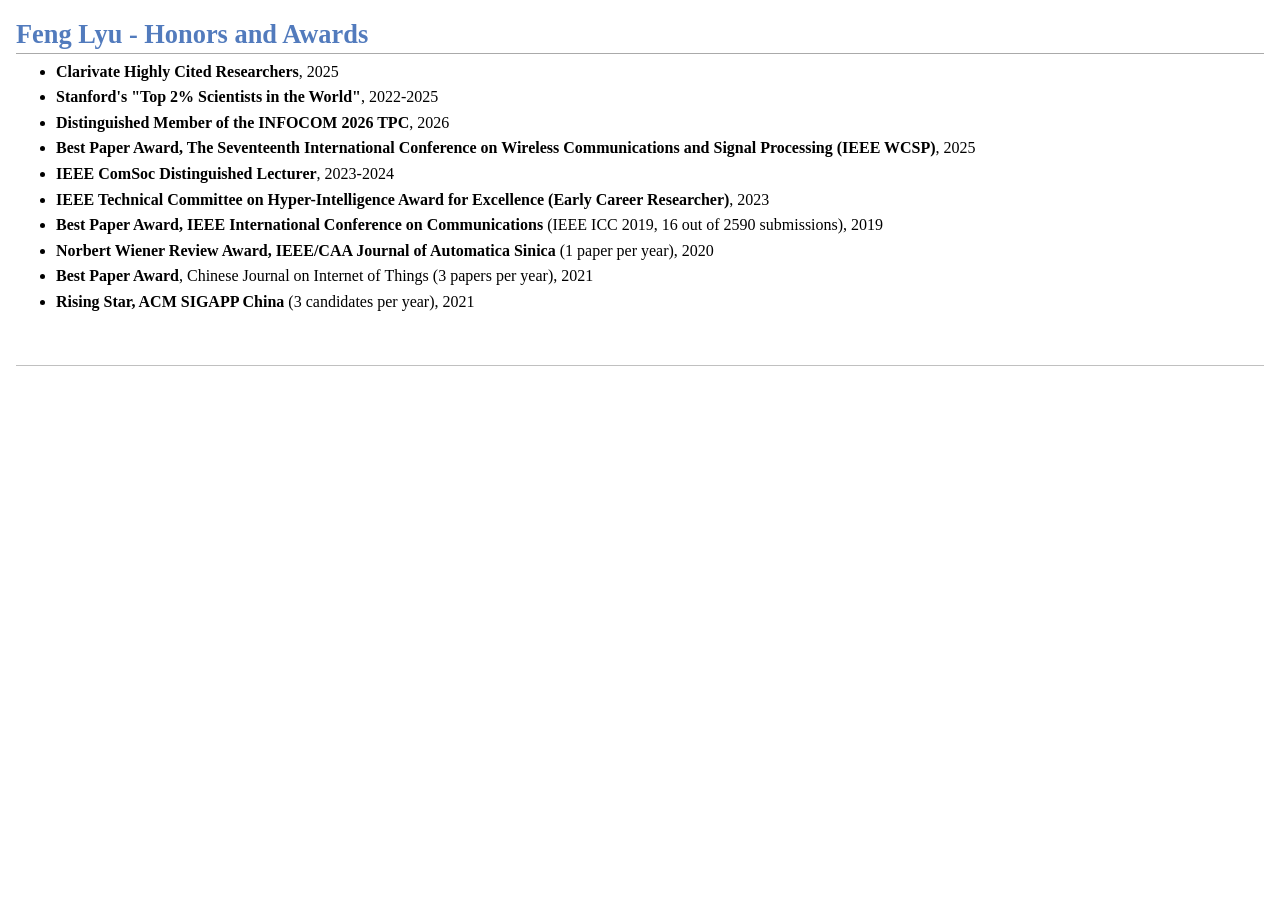
<file: awards.html>
<!DOCTYPE html PUBLIC "-//W3C//DTD XHTML 1.1//EN"
  "http://www.w3.org/TR/xhtml11/DTD/xhtml11.dtd">
<html xmlns="http://www.w3.org/1999/xhtml" xml:lang="en">
<head>
<meta name="generator" content="jemdoc, see http://jemdoc.jaboc.net/" />
<meta http-equiv="Content-Type" content="text/html;charset=utf-8" />
<link rel="stylesheet" href="jemdoc.css" type="text/css" />
<title></title>
</head>
<body>
<div id="layout-content">
<h1><br /> Feng Lyu - Honors and Awards<br /></h1>
<ul>
<li><p><strong>Clarivate Highly Cited Researchers</strong>, 2025</p>
</li>
<li><p><strong>Stanford&#x27;s &quot;Top 2% Scientists in the World&quot;</strong>, 2022-2025</p>
</li>
<li><p><strong>Distinguished Member of the INFOCOM 2026 TPC</strong>, 2026</p>
</li>
<li><p><strong>Best Paper Award, The Seventeenth International Conference on Wireless Communications and Signal Processing (IEEE WCSP)</strong>, 2025</p>
</li>
<li><p><strong>IEEE ComSoc Distinguished Lecturer</strong>, 2023-2024</p>
</li>
<li><p><strong>IEEE Technical Committee on Hyper-Intelligence Award for Excellence (Early Career Researcher)</strong>, 2023</p>
</li>
<li><p><strong>Best Paper Award, IEEE International Conference on Communications</strong> (IEEE ICC 2019, 16 out of 2590 submissions), 2019</p>
</li>
<li><p><strong>Norbert Wiener Review Award, IEEE/CAA Journal of Automatica Sinica</strong> (1 paper per year), 2020</p>
</li>
<li><p><strong>Best Paper Award</strong>, Chinese Journal on Internet of Things (3 papers per year), 2021</p>
</li>
<li><p><strong>Rising Star, ACM SIGAPP China</strong> (3 candidates per year), 2021</p>
</li>
</ul>
<div id="footer">
<div id="footer-text">
</div>
</div>
</div>
</body>
</html>
</file>
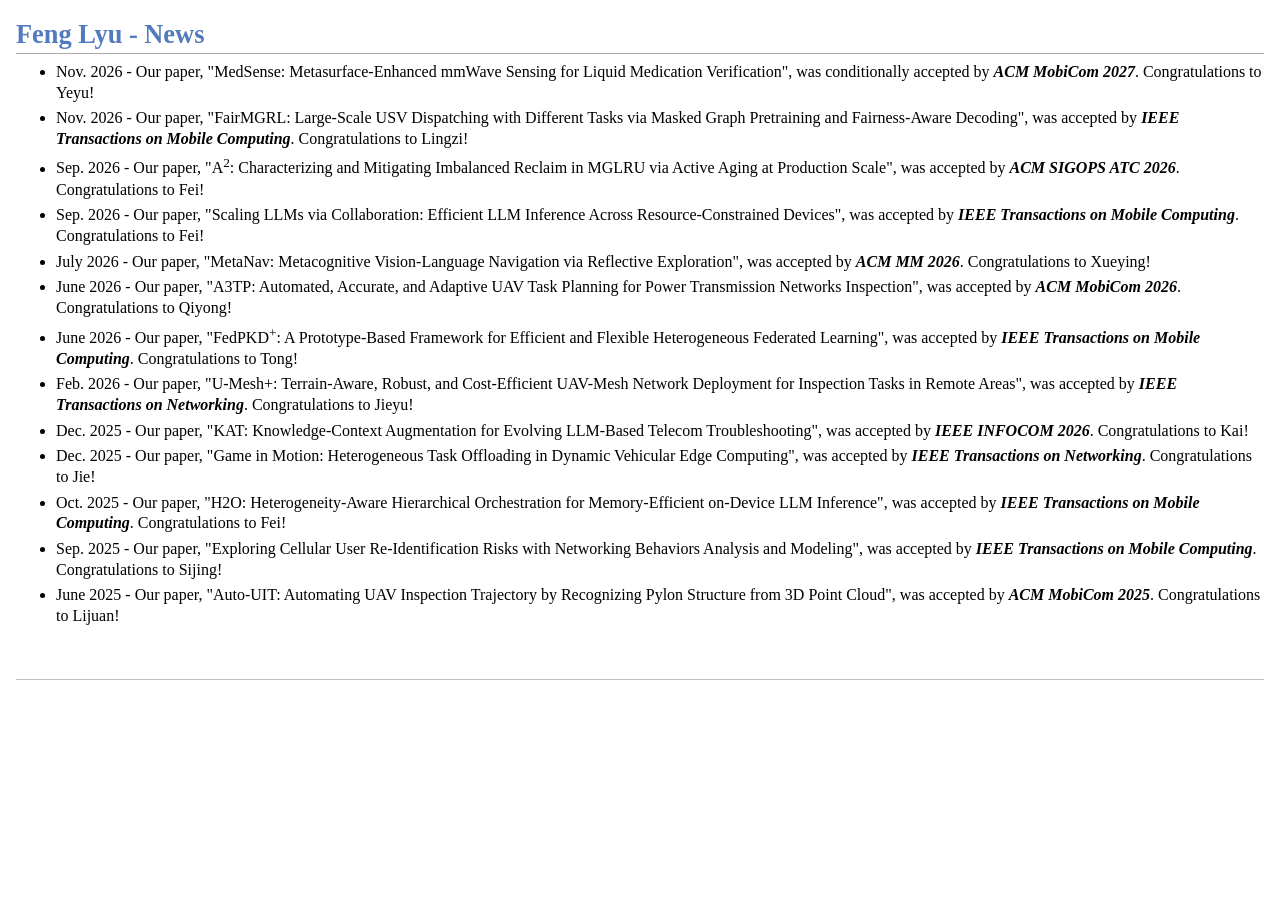
<file: news.html>
<!DOCTYPE html PUBLIC "-//W3C//DTD XHTML 1.1//EN"
  "http://www.w3.org/TR/xhtml11/DTD/xhtml11.dtd">
<html xmlns="http://www.w3.org/1999/xhtml" xml:lang="en">
<head>
<meta name="generator" content="jemdoc, see http://jemdoc.jaboc.net/" />
<meta http-equiv="Content-Type" content="text/html;charset=utf-8" />
<link rel="stylesheet" href="jemdoc.css" type="text/css" />
<title></title>
</head>
<body>
<div id="layout-content">
<h1><br /> Feng Lyu - News<br /></h1>
<!-- MedSense provisionally uses Nov. 2026 (current month; not visible in the supplied email screenshot). Scaling LLMs uses its online publication month. All other News months have been confirmed by the user. -->
<ul>
<li><p>Nov. 2026 - Our paper, &quot;MedSense: Metasurface-Enhanced mmWave Sensing for Liquid Medication Verification&quot;, was conditionally accepted by <strong><em>ACM MobiCom 2027</em></strong>. Congratulations to Yeyu!</p>
</li>
<li><p>Nov. 2026 - Our paper, &quot;FairMGRL: Large-Scale USV Dispatching with Different Tasks via Masked Graph Pretraining and Fairness-Aware Decoding&quot;, was accepted by <strong><em>IEEE Transactions on Mobile Computing</em></strong>. Congratulations to Lingzi!</p>
</li>
<li><p>Sep. 2026 - Our paper, &quot;A<sup>2</sup>: Characterizing and Mitigating Imbalanced Reclaim in MGLRU via Active Aging at Production Scale&quot;, was accepted by <strong><em>ACM SIGOPS ATC 2026</em></strong>. Congratulations to Fei!</p>
</li>
<li><p>Sep. 2026 - Our paper, &quot;Scaling LLMs via Collaboration: Efficient LLM Inference Across Resource-Constrained Devices&quot;, was accepted by <strong><em>IEEE Transactions on Mobile Computing</em></strong>. Congratulations to Fei!</p>
</li>
<li><p>July 2026 - Our paper, &quot;MetaNav: Metacognitive Vision-Language Navigation via Reflective Exploration&quot;, was accepted by <strong><em>ACM MM 2026</em></strong>. Congratulations to Xueying!</p>
</li>
<li><p>June 2026 - Our paper, &quot;A3TP: Automated, Accurate, and Adaptive UAV Task Planning for Power Transmission Networks Inspection&quot;, was accepted by <strong><em>ACM MobiCom 2026</em></strong>. Congratulations to Qiyong!</p>
</li>
<li><p>June 2026 - Our paper, &quot;FedPKD<sup>+</sup>: A Prototype-Based Framework for Efficient and Flexible Heterogeneous Federated Learning&quot;, was accepted by <strong><em>IEEE Transactions on Mobile Computing</em></strong>. Congratulations to Tong!</p>
</li>
<li><p>Feb. 2026 - Our paper, &quot;U-Mesh+: Terrain-Aware, Robust, and Cost-Efficient UAV-Mesh Network Deployment for Inspection Tasks in Remote Areas&quot;, was accepted by <strong><em>IEEE Transactions on Networking</em></strong>. Congratulations to Jieyu!</p>
</li>
<li><p>Dec. 2025 - Our paper, &quot;KAT: Knowledge-Context Augmentation for Evolving LLM-Based Telecom Troubleshooting&quot;, was accepted by <strong><em>IEEE INFOCOM 2026</em></strong>. Congratulations to Kai!</p>
</li>
<li><p>Dec. 2025 - Our paper, &quot;Game in Motion: Heterogeneous Task Offloading in Dynamic Vehicular Edge Computing&quot;, was accepted by <strong><em>IEEE Transactions on Networking</em></strong>. Congratulations to Jie!</p>
</li>
<li><p>Oct. 2025 - Our paper, &quot;H2O: Heterogeneity-Aware Hierarchical Orchestration for Memory-Efficient on-Device LLM Inference&quot;, was accepted by <strong><em>IEEE Transactions on Mobile Computing</em></strong>. Congratulations to Fei!</p>
</li>
<li><p>Sep. 2025 - Our paper, &quot;Exploring Cellular User Re-Identification Risks with Networking Behaviors Analysis and Modeling&quot;, was accepted by <strong><em>IEEE Transactions on Mobile Computing</em></strong>. Congratulations to Sijing!</p>
</li>
<li><p>June 2025 - Our paper, &quot;Auto-UIT: Automating UAV Inspection Trajectory by Recognizing Pylon Structure from 3D Point Cloud&quot;, was accepted by <strong><em>ACM MobiCom 2025</em></strong>. Congratulations to Lijuan!</p>
</li>
</ul>
<div id="footer">
<div id="footer-text">
</div>
</div>
</div>
</body>
</html>
</file>
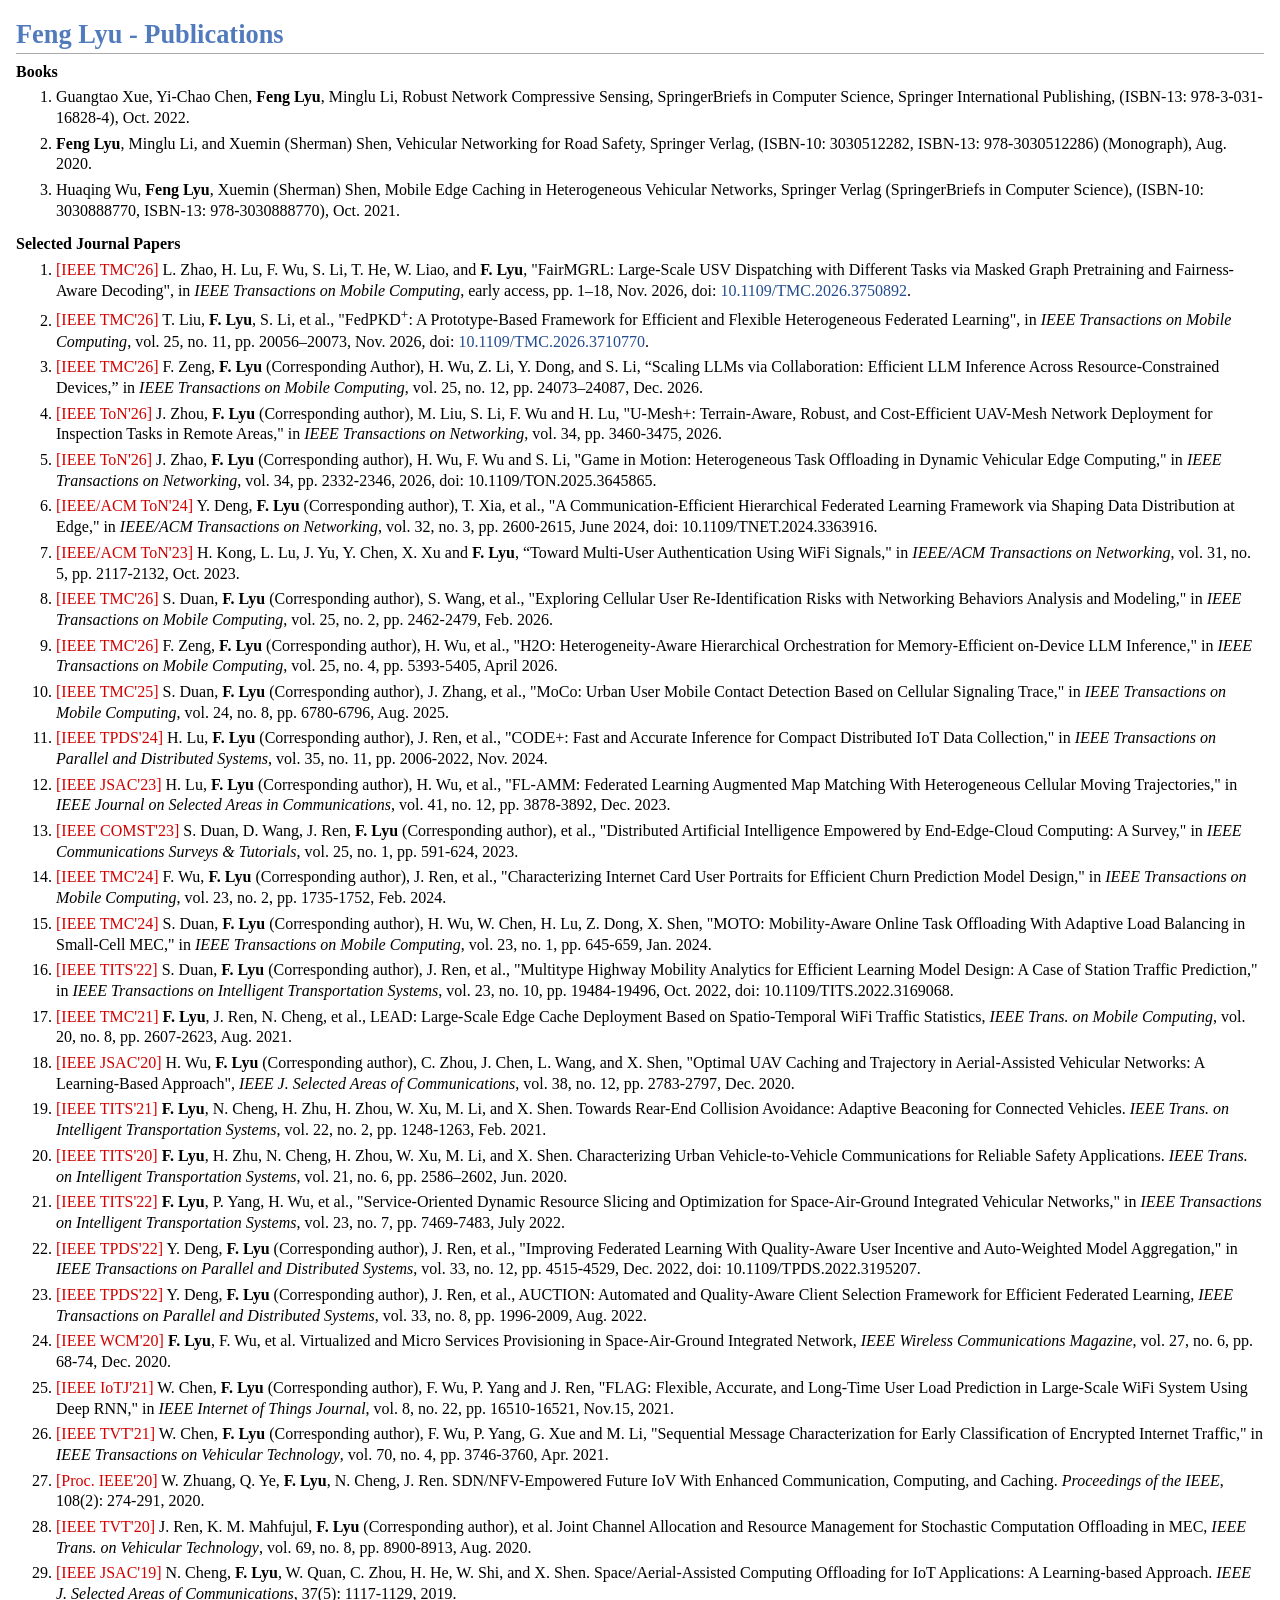
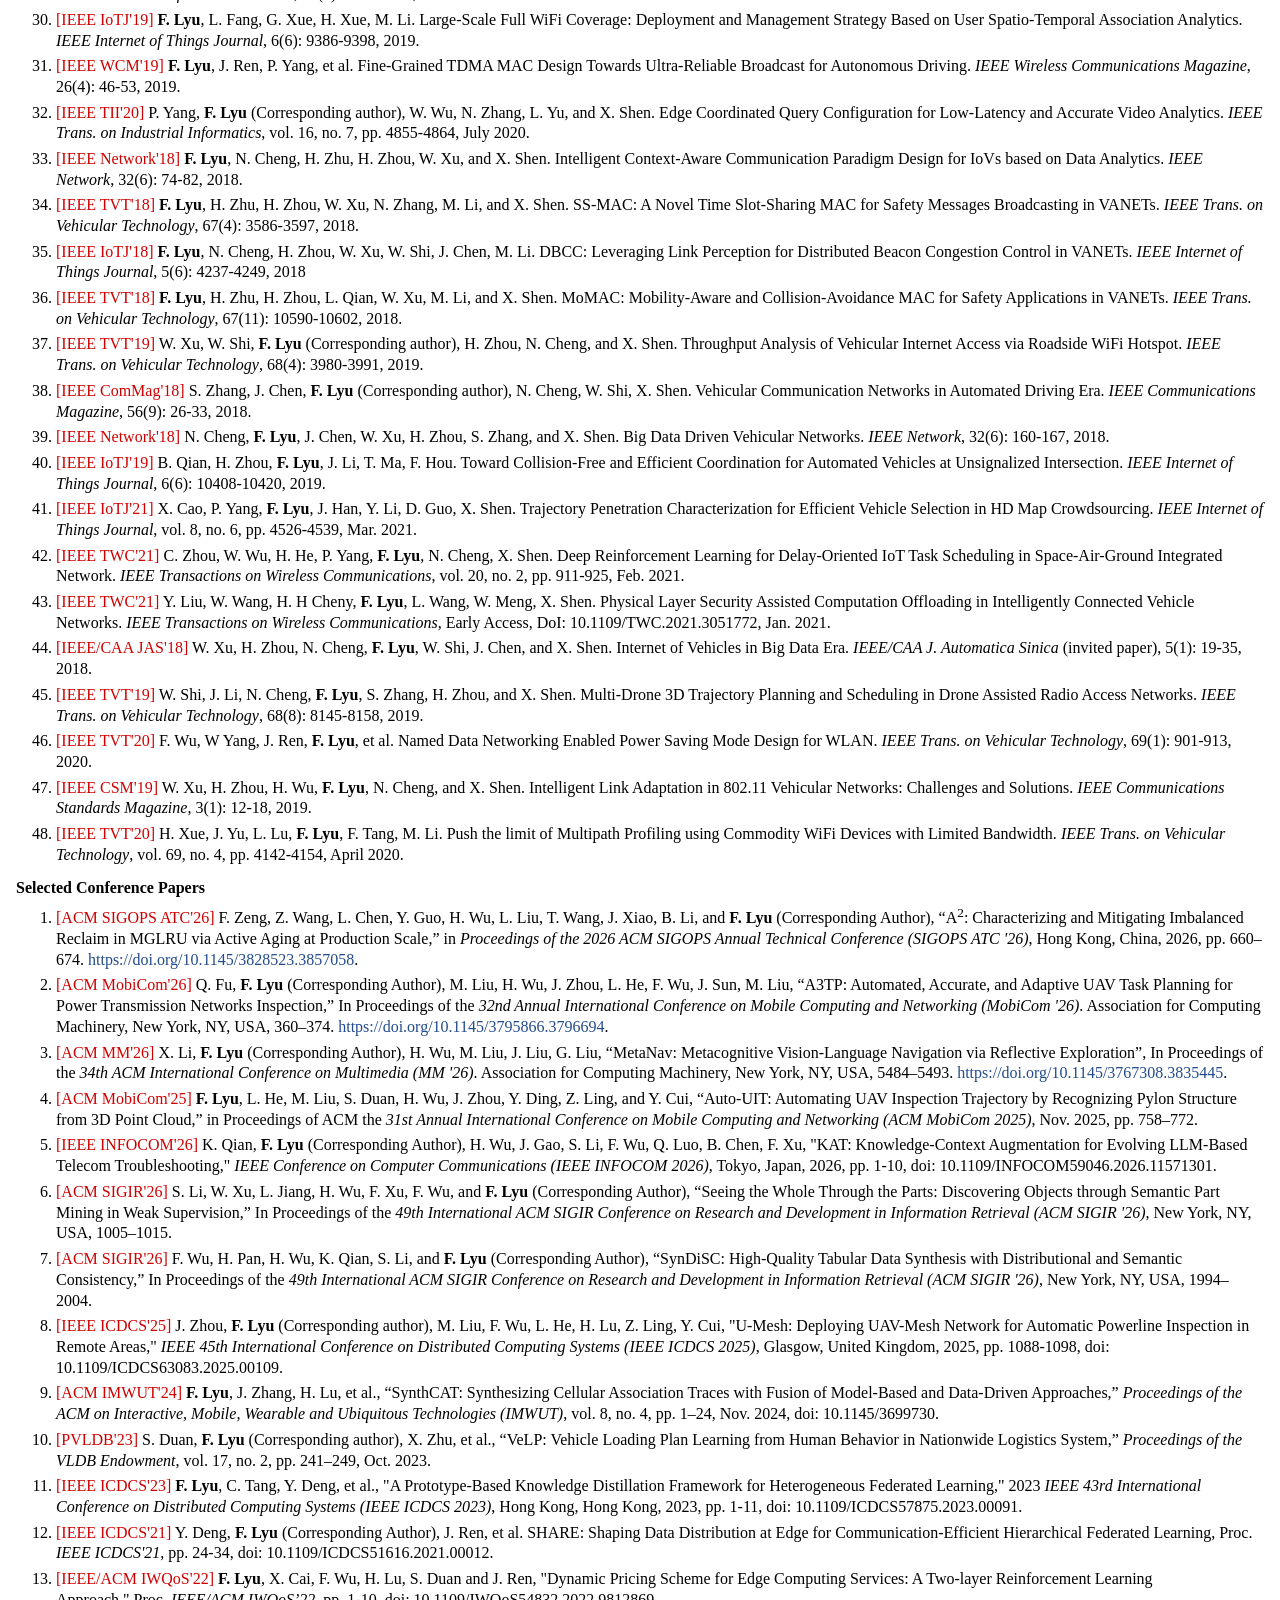
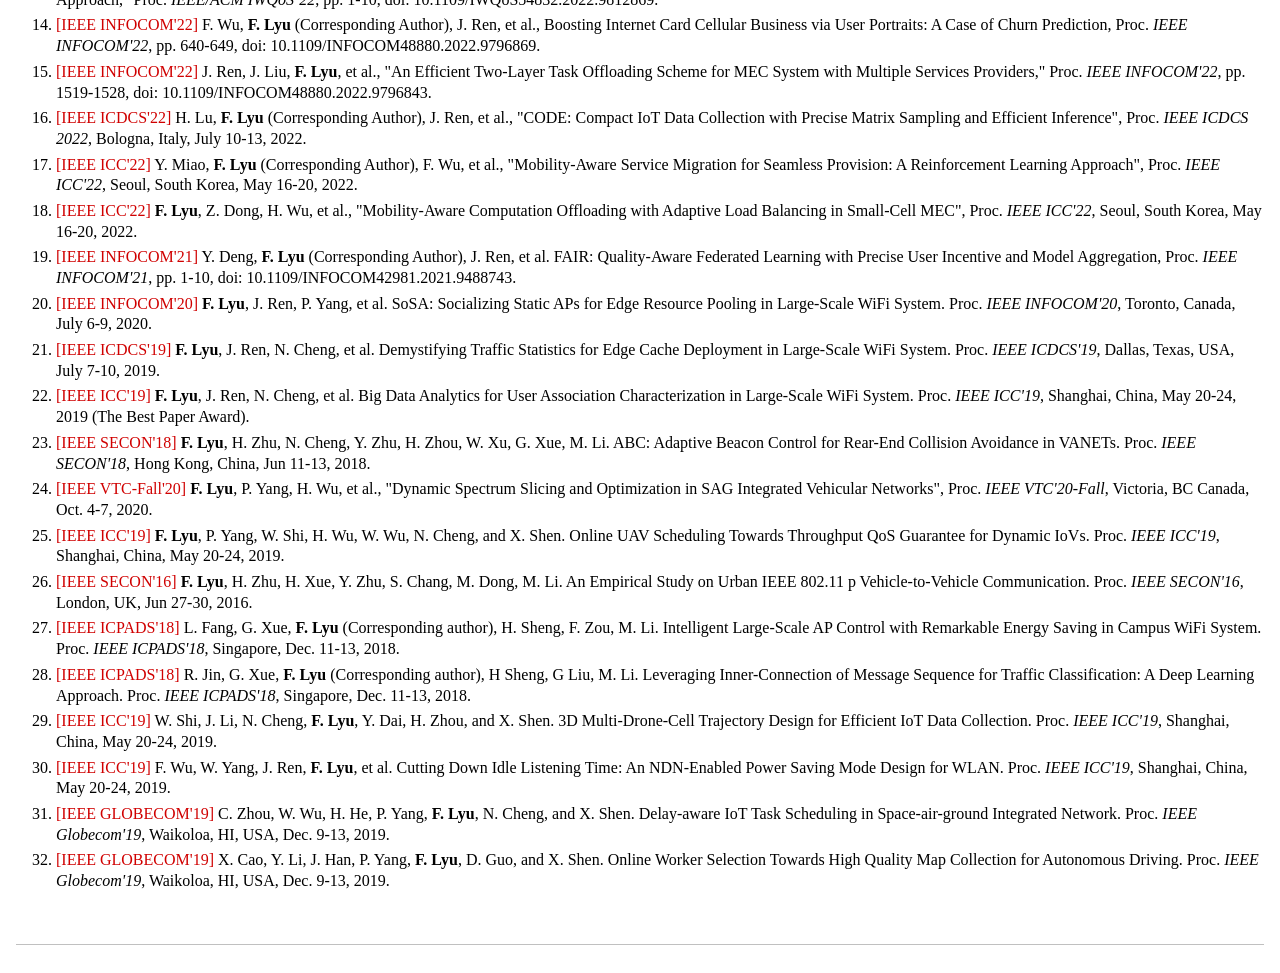
<file: pub.html>
<!DOCTYPE html PUBLIC "-//W3C//DTD XHTML 1.1//EN"
  "http://www.w3.org/TR/xhtml11/DTD/xhtml11.dtd">
<html xmlns="http://www.w3.org/1999/xhtml" xml:lang="en">
<head>
<meta name="generator" content="jemdoc, see http://jemdoc.jaboc.net/" />
<meta http-equiv="Content-Type" content="text/html;charset=utf-8" />
<link rel="stylesheet" href="jemdoc.css?v=6a5a462a6d96" type="text/css" />
<title></title>
</head>
<body>
<div id="layout-content">
<h1><br /> Feng Lyu - Publications<br /></h1>

<p><strong>Books</strong></p>
<ol>
<li><p>Guangtao Xue, Yi-Chao Chen, <strong>Feng Lyu</strong>, Minglu Li, Robust Network Compressive Sensing, SpringerBriefs in Computer Science, Springer International Publishing, (ISBN-13: 978-3-031-16828-4), Oct. 2022.</p>
</li>
<li><p><strong>Feng Lyu</strong>, Minglu Li, and Xuemin (Sherman) Shen, Vehicular Networking for Road Safety, Springer Verlag, (ISBN-10: 3030512282, ISBN-13: 978-3030512286) (Monograph), Aug. 2020.</p>
</li>
<li><p>Huaqing Wu, <strong>Feng Lyu</strong>, Xuemin (Sherman) Shen, Mobile Edge Caching in Heterogeneous Vehicular Networks, Springer Verlag (SpringerBriefs in Computer Science), (ISBN-10: 3030888770, ISBN-13: 978-3030888770), Oct. 2021.</p>
</li>
</ol>

<p><strong>Selected Journal Papers</strong></p>
<ol>
<li><p><span class="publication-venue" style="color: #d00000;">[IEEE TMC&#x27;26]</span> L. Zhao, H. Lu, F. Wu, S. Li, T. He, W. Liao, and <strong>F. Lyu</strong>, &quot;FairMGRL: Large-Scale USV Dispatching with Different Tasks via Masked Graph Pretraining and Fairness-Aware Decoding&quot;, in <em>IEEE Transactions on Mobile Computing</em>, early access, pp. 1–18, Nov. 2026, doi: <a href="https://doi.org/10.1109/TMC.2026.3750892">10.1109/TMC.2026.3750892</a>.</p>
</li>
<li><p><span class="publication-venue" style="color: #d00000;">[IEEE TMC&#x27;26]</span> T. Liu, <strong>F. Lyu</strong>, S. Li, et al., &quot;FedPKD<sup>+</sup>: A Prototype-Based Framework for Efficient and Flexible Heterogeneous Federated Learning&quot;, in <em>IEEE Transactions on Mobile Computing</em>, vol. 25, no. 11, pp. 20056–20073, Nov. 2026, doi: <a href="https://doi.org/10.1109/TMC.2026.3710770">10.1109/TMC.2026.3710770</a>.</p>
</li>
<li><p><span class="publication-venue" style="color: #d00000;">[IEEE TMC&#x27;26]</span> F. Zeng, <strong>F. Lyu</strong> (Corresponding Author), H. Wu, Z. Li, Y. Dong, and S. Li, “Scaling LLMs via Collaboration: Efficient LLM Inference Across Resource-Constrained Devices,” in <em>IEEE Transactions on Mobile Computing</em>, vol. 25, no. 12, pp. 24073–24087, Dec. 2026.</p>
</li>
<li><p><span class="publication-venue" style="color: #d00000;">[IEEE ToN&#x27;26]</span> J. Zhou, <strong>F. Lyu</strong> (Corresponding author), M. Liu, S. Li, F. Wu and H. Lu, &quot;U-Mesh+: Terrain-Aware, Robust, and Cost-Efficient UAV-Mesh Network Deployment for Inspection Tasks in Remote Areas,&quot; in <em>IEEE Transactions on Networking</em>, vol. 34, pp. 3460-3475, 2026.</p>
</li>
<li><p><span class="publication-venue" style="color: #d00000;">[IEEE ToN&#x27;26]</span> J. Zhao, <strong>F. Lyu</strong> (Corresponding author), H. Wu, F. Wu and S. Li, &quot;Game in Motion: Heterogeneous Task Offloading in Dynamic Vehicular Edge Computing,&quot; in <em>IEEE Transactions on Networking</em>, vol. 34, pp. 2332-2346, 2026, doi: 10.1109/TON.2025.3645865.</p>
</li>
<li><p><span class="publication-venue" style="color: #d00000;">[IEEE/ACM ToN&#x27;24]</span> Y. Deng, <strong>F. Lyu</strong> (Corresponding author), T. Xia, et al., &quot;A Communication-Efficient Hierarchical Federated Learning Framework via Shaping Data Distribution at Edge,&quot; in <em>IEEE/ACM Transactions on Networking</em>, vol. 32, no. 3, pp. 2600-2615, June 2024, doi: 10.1109/TNET.2024.3363916.</p>
</li>
<li><p><span class="publication-venue" style="color: #d00000;">[IEEE/ACM ToN&#x27;23]</span> H. Kong, L. Lu, J. Yu, Y. Chen, X. Xu and <strong>F. Lyu</strong>, “Toward Multi-User Authentication Using WiFi Signals,&quot; in <em>IEEE/ACM Transactions on Networking</em>, vol. 31, no. 5, pp. 2117-2132, Oct. 2023.</p>
</li>
<li><p><span class="publication-venue" style="color: #d00000;">[IEEE TMC&#x27;26]</span> S. Duan, <strong>F. Lyu</strong> (Corresponding author), S. Wang, et al., &quot;Exploring Cellular User Re-Identification Risks with Networking Behaviors Analysis and Modeling,&quot; in <em>IEEE Transactions on Mobile Computing</em>, vol. 25, no. 2, pp. 2462-2479, Feb. 2026.</p>
</li>
<li><p><span class="publication-venue" style="color: #d00000;">[IEEE TMC&#x27;26]</span> F. Zeng, <strong>F. Lyu</strong> (Corresponding author), H. Wu, et al., &quot;H2O: Heterogeneity-Aware Hierarchical Orchestration for Memory-Efficient on-Device LLM Inference,&quot; in <em>IEEE Transactions on Mobile Computing</em>, vol. 25, no. 4, pp. 5393-5405, April 2026.</p>
</li>
<li><p><span class="publication-venue" style="color: #d00000;">[IEEE TMC&#x27;25]</span> S. Duan, <strong>F. Lyu</strong> (Corresponding author), J. Zhang, et al., &quot;MoCo: Urban User Mobile Contact Detection Based on Cellular Signaling Trace,&quot; in <em>IEEE Transactions on Mobile Computing</em>, vol. 24, no. 8, pp. 6780-6796, Aug. 2025.</p>
</li>
<li><p><span class="publication-venue" style="color: #d00000;">[IEEE TPDS&#x27;24]</span> H. Lu, <strong>F. Lyu</strong> (Corresponding author), J. Ren, et al., &quot;CODE+: Fast and Accurate Inference for Compact Distributed IoT Data Collection,&quot; in <em>IEEE Transactions on Parallel and Distributed Systems</em>, vol. 35, no. 11, pp. 2006-2022, Nov. 2024.</p>
</li>
<li><p><span class="publication-venue" style="color: #d00000;">[IEEE JSAC&#x27;23]</span> H. Lu, <strong>F. Lyu</strong> (Corresponding author), H. Wu, et al., &quot;FL-AMM: Federated Learning Augmented Map Matching With Heterogeneous Cellular Moving Trajectories,&quot; in <em>IEEE Journal on Selected Areas in Communications</em>, vol. 41, no. 12, pp. 3878-3892, Dec. 2023.</p>
</li>
<li><p><span class="publication-venue" style="color: #d00000;">[IEEE COMST&#x27;23]</span> S. Duan, D. Wang, J. Ren, <strong>F. Lyu</strong> (Corresponding author), et al., &quot;Distributed Artificial Intelligence Empowered by End-Edge-Cloud Computing: A Survey,&quot; in <em>IEEE Communications Surveys &amp; Tutorials</em>, vol. 25, no. 1, pp. 591-624, 2023.</p>
</li>
<li><p><span class="publication-venue" style="color: #d00000;">[IEEE TMC&#x27;24]</span> F. Wu, <strong>F. Lyu</strong> (Corresponding author), J. Ren, et al., &quot;Characterizing Internet Card User Portraits for Efficient Churn Prediction Model Design,&quot; in <em>IEEE Transactions on Mobile Computing</em>, vol. 23, no. 2, pp. 1735-1752, Feb. 2024.</p>
</li>
<li><p><span class="publication-venue" style="color: #d00000;">[IEEE TMC&#x27;24]</span> S. Duan, <strong>F. Lyu</strong> (Corresponding author), H. Wu, W. Chen, H. Lu, Z. Dong, X. Shen, &quot;MOTO: Mobility-Aware Online Task Offloading With Adaptive Load Balancing in Small-Cell MEC,&quot; in <em>IEEE Transactions on Mobile Computing</em>, vol. 23, no. 1, pp. 645-659, Jan. 2024.</p>
</li>
<li><p><span class="publication-venue" style="color: #d00000;">[IEEE TITS&#x27;22]</span> S. Duan, <strong>F. Lyu</strong> (Corresponding author), J. Ren, et al., &quot;Multitype Highway Mobility Analytics for Efficient Learning Model Design: A Case of Station Traffic Prediction,&quot; in <em>IEEE Transactions on Intelligent Transportation Systems</em>, vol. 23, no. 10, pp. 19484-19496, Oct. 2022, doi: 10.1109/TITS.2022.3169068.</p>
</li>
<li><p><span class="publication-venue" style="color: #d00000;">[IEEE TMC&#x27;21]</span> <strong>F. Lyu</strong>, J. Ren, N. Cheng, et al., LEAD: Large-Scale Edge Cache Deployment Based on Spatio-Temporal WiFi Traffic Statistics, <em>IEEE Trans. on Mobile Computing</em>, vol. 20, no. 8, pp. 2607-2623, Aug. 2021.</p>
</li>
<li><p><span class="publication-venue" style="color: #d00000;">[IEEE JSAC&#x27;20]</span> H. Wu, <strong>F. Lyu</strong> (Corresponding author), C. Zhou, J. Chen, L. Wang, and X. Shen, &quot;Optimal UAV Caching and Trajectory in Aerial-Assisted Vehicular Networks: A Learning-Based Approach&quot;, <em>IEEE J. Selected Areas of Communications</em>, vol. 38, no. 12, pp. 2783-2797, Dec. 2020.</p>
</li>
<li><p><span class="publication-venue" style="color: #d00000;">[IEEE TITS&#x27;21]</span> <strong>F. Lyu</strong>, N. Cheng, H. Zhu, H. Zhou, W. Xu, M. Li, and X. Shen. Towards Rear-End Collision Avoidance: Adaptive Beaconing for Connected Vehicles. <em>IEEE Trans. on Intelligent Transportation Systems</em>, vol. 22, no. 2, pp. 1248-1263, Feb. 2021.</p>
</li>
<li><p><span class="publication-venue" style="color: #d00000;">[IEEE TITS&#x27;20]</span> <strong>F. Lyu</strong>, H. Zhu, N. Cheng, H. Zhou, W. Xu, M. Li, and X. Shen. Characterizing Urban Vehicle-to-Vehicle Communications for Reliable Safety Applications. <em>IEEE Trans. on Intelligent Transportation Systems</em>, vol. 21, no. 6, pp. 2586–2602, Jun. 2020.</p>
</li>
<li><p><span class="publication-venue" style="color: #d00000;">[IEEE TITS&#x27;22]</span> <strong>F. Lyu</strong>, P. Yang, H. Wu, et al., &quot;Service-Oriented Dynamic Resource Slicing and Optimization for Space-Air-Ground Integrated Vehicular Networks,&quot; in <em>IEEE Transactions on Intelligent Transportation Systems</em>, vol. 23, no. 7, pp. 7469-7483, July 2022.</p>
</li>
<li><p><span class="publication-venue" style="color: #d00000;">[IEEE TPDS&#x27;22]</span> Y. Deng, <strong>F. Lyu</strong> (Corresponding author), J. Ren, et al., &quot;Improving Federated Learning With Quality-Aware User Incentive and Auto-Weighted Model Aggregation,&quot; in <em>IEEE Transactions on Parallel and Distributed Systems</em>, vol. 33, no. 12, pp. 4515-4529, Dec. 2022, doi: 10.1109/TPDS.2022.3195207.</p>
</li>
<li><p><span class="publication-venue" style="color: #d00000;">[IEEE TPDS&#x27;22]</span> Y. Deng, <strong>F. Lyu</strong> (Corresponding author), J. Ren, et al., AUCTION: Automated and Quality-Aware Client Selection Framework for Efficient Federated Learning, <em>IEEE Transactions on Parallel and Distributed Systems</em>, vol. 33, no. 8, pp. 1996-2009, Aug. 2022.</p>
</li>
<li><p><span class="publication-venue" style="color: #d00000;">[IEEE WCM&#x27;20]</span> <strong>F. Lyu</strong>, F. Wu, et al. Virtualized and Micro Services Provisioning in Space-Air-Ground Integrated Network, <em>IEEE Wireless Communications Magazine</em>, vol. 27, no. 6, pp. 68-74, Dec. 2020.</p>
</li>
<li><p><span class="publication-venue" style="color: #d00000;">[IEEE IoTJ&#x27;21]</span> W. Chen, <strong>F. Lyu</strong> (Corresponding author), F. Wu, P. Yang and J. Ren, &quot;FLAG: Flexible, Accurate, and Long-Time User Load Prediction in Large-Scale WiFi System Using Deep RNN,&quot; in <em>IEEE Internet of Things Journal</em>, vol. 8, no. 22, pp. 16510-16521, Nov.15, 2021.</p>
</li>
<li><p><span class="publication-venue" style="color: #d00000;">[IEEE TVT&#x27;21]</span> W. Chen, <strong>F. Lyu</strong> (Corresponding author), F. Wu, P. Yang, G. Xue and M. Li, &quot;Sequential Message Characterization for Early Classification of Encrypted Internet Traffic,&quot; in <em>IEEE Transactions on Vehicular Technology</em>, vol. 70, no. 4, pp. 3746-3760, Apr. 2021.</p>
</li>
<li><p><span class="publication-venue" style="color: #d00000;">[Proc. IEEE&#x27;20]</span> W. Zhuang, Q. Ye, <strong>F. Lyu</strong>, N. Cheng, J. Ren. SDN/NFV-Empowered Future IoV With Enhanced Communication, Computing, and Caching. <em>Proceedings of the IEEE</em>, 108(2): 274-291, 2020.</p>
</li>
<li><p><span class="publication-venue" style="color: #d00000;">[IEEE TVT&#x27;20]</span> J. Ren, K. M. Mahfujul, <strong>F. Lyu</strong> (Corresponding author), et al. Joint Channel Allocation and Resource Management for Stochastic Computation Offloading in MEC, <em>IEEE Trans. on Vehicular Technology</em>, vol. 69, no. 8, pp. 8900-8913, Aug. 2020.</p>
</li>
<li><p><span class="publication-venue" style="color: #d00000;">[IEEE JSAC&#x27;19]</span> N. Cheng, <strong>F. Lyu</strong>, W. Quan, C. Zhou, H. He, W. Shi, and X. Shen. Space/Aerial-Assisted Computing Offloading for IoT Applications: A Learning-based Approach. <em>IEEE J. Selected Areas of Communications</em>, 37(5): 1117-1129, 2019.</p>
</li>
<li><p><span class="publication-venue" style="color: #d00000;">[IEEE IoTJ&#x27;19]</span> <strong>F. Lyu</strong>, L. Fang, G. Xue, H. Xue, M. Li. Large-Scale Full WiFi Coverage: Deployment and Management Strategy Based on User Spatio-Temporal Association Analytics. <em>IEEE Internet of Things Journal</em>, 6(6): 9386-9398, 2019.</p>
</li>
<li><p><span class="publication-venue" style="color: #d00000;">[IEEE WCM&#x27;19]</span> <strong>F. Lyu</strong>, J. Ren, P. Yang, et al. Fine-Grained TDMA MAC Design Towards Ultra-Reliable Broadcast for Autonomous Driving. <em>IEEE Wireless Communications Magazine</em>, 26(4): 46-53, 2019.</p>
</li>
<li><p><span class="publication-venue" style="color: #d00000;">[IEEE TII&#x27;20]</span> P. Yang, <strong>F. Lyu</strong> (Corresponding author), W. Wu, N. Zhang, L. Yu, and X. Shen. Edge Coordinated Query Configuration for Low-Latency and Accurate Video Analytics. <em>IEEE Trans. on Industrial Informatics</em>, vol. 16, no. 7, pp. 4855-4864, July 2020.</p>
</li>
<li><p><span class="publication-venue" style="color: #d00000;">[IEEE Network&#x27;18]</span> <strong>F. Lyu</strong>, N. Cheng, H. Zhu, H. Zhou, W. Xu, and X. Shen. Intelligent Context-Aware Communication Paradigm Design for IoVs based on Data Analytics. <em>IEEE Network</em>, 32(6): 74-82, 2018.</p>
</li>
<li><p><span class="publication-venue" style="color: #d00000;">[IEEE TVT&#x27;18]</span> <strong>F. Lyu</strong>, H. Zhu, H. Zhou, W. Xu, N. Zhang, M. Li, and X. Shen. SS-MAC: A Novel Time Slot-Sharing MAC for Safety Messages Broadcasting in VANETs. <em>IEEE Trans. on Vehicular Technology</em>, 67(4): 3586-3597, 2018.</p>
</li>
<li><p><span class="publication-venue" style="color: #d00000;">[IEEE IoTJ&#x27;18]</span> <strong>F. Lyu</strong>, N. Cheng, H. Zhou, W. Xu, W. Shi, J. Chen, M. Li. DBCC: Leveraging Link Perception for Distributed Beacon Congestion Control in VANETs. <em>IEEE Internet of Things Journal</em>, 5(6): 4237-4249, 2018</p>
</li>
<li><p><span class="publication-venue" style="color: #d00000;">[IEEE TVT&#x27;18]</span> <strong>F. Lyu</strong>, H. Zhu, H. Zhou, L. Qian, W. Xu, M. Li, and X. Shen. MoMAC: Mobility-Aware and Collision-Avoidance MAC for Safety Applications in VANETs. <em>IEEE Trans. on Vehicular Technology</em>, 67(11): 10590-10602, 2018.</p>
</li>
<li><p><span class="publication-venue" style="color: #d00000;">[IEEE TVT&#x27;19]</span> W. Xu, W. Shi, <strong>F. Lyu</strong> (Corresponding author), H. Zhou, N. Cheng, and X. Shen. Throughput Analysis of Vehicular Internet Access via Roadside WiFi Hotspot. <em>IEEE Trans. on Vehicular Technology</em>, 68(4): 3980-3991, 2019.</p>
</li>
<li><p><span class="publication-venue" style="color: #d00000;">[IEEE ComMag&#x27;18]</span> S. Zhang, J. Chen, <strong>F. Lyu</strong> (Corresponding author), N. Cheng, W. Shi, X. Shen. Vehicular Communication Networks in Automated Driving Era. <em>IEEE Communications Magazine</em>, 56(9): 26-33, 2018.</p>
</li>
<li><p><span class="publication-venue" style="color: #d00000;">[IEEE Network&#x27;18]</span> N. Cheng, <strong>F. Lyu</strong>, J. Chen, W. Xu, H. Zhou, S. Zhang, and X. Shen. Big Data Driven Vehicular Networks. <em>IEEE Network</em>, 32(6): 160-167, 2018.</p>
</li>
<li><p><span class="publication-venue" style="color: #d00000;">[IEEE IoTJ&#x27;19]</span> B. Qian, H. Zhou, <strong>F. Lyu</strong>, J. Li, T. Ma, F. Hou. Toward Collision-Free and Efficient Coordination for Automated Vehicles at Unsignalized Intersection. <em>IEEE Internet of Things Journal</em>, 6(6): 10408-10420, 2019.</p>
</li>
<li><p><span class="publication-venue" style="color: #d00000;">[IEEE IoTJ&#x27;21]</span> X. Cao, P. Yang, <strong>F. Lyu</strong>, J. Han, Y. Li, D. Guo, X. Shen. Trajectory Penetration Characterization for Efficient Vehicle Selection in HD Map Crowdsourcing. <em>IEEE Internet of Things Journal</em>, vol. 8, no. 6, pp. 4526-4539, Mar. 2021.</p>
</li>
<li><p><span class="publication-venue" style="color: #d00000;">[IEEE TWC&#x27;21]</span> C. Zhou, W. Wu, H. He, P. Yang, <strong>F. Lyu</strong>, N. Cheng, X. Shen. Deep Reinforcement Learning for Delay-Oriented IoT Task Scheduling in Space-Air-Ground Integrated Network. <em>IEEE Transactions on Wireless Communications</em>, vol. 20, no. 2, pp. 911-925, Feb. 2021.</p>
</li>
<li><p><span class="publication-venue" style="color: #d00000;">[IEEE TWC&#x27;21]</span> Y. Liu, W. Wang, H. H Cheny, <strong>F. Lyu</strong>, L. Wang, W. Meng, X. Shen. Physical Layer Security Assisted Computation Offloading in Intelligently Connected Vehicle Networks. <em>IEEE Transactions on Wireless Communications</em>, Early Access, DoI: 10.1109/TWC.2021.3051772, Jan. 2021.</p>
</li>
<li><p><span class="publication-venue" style="color: #d00000;">[IEEE/CAA JAS&#x27;18]</span> W. Xu, H. Zhou, N. Cheng, <strong>F. Lyu</strong>, W. Shi, J. Chen, and X. Shen. Internet of Vehicles in Big Data Era. <em>IEEE/CAA J. Automatica Sinica</em> (invited paper), 5(1): 19-35, 2018.</p>
</li>
<li><p><span class="publication-venue" style="color: #d00000;">[IEEE TVT&#x27;19]</span> W. Shi, J. Li, N. Cheng, <strong>F. Lyu</strong>, S. Zhang, H. Zhou, and X. Shen. Multi-Drone 3D Trajectory Planning and Scheduling in Drone Assisted Radio Access Networks. <em>IEEE Trans. on Vehicular Technology</em>, 68(8): 8145-8158, 2019.</p>
</li>
<li><p><span class="publication-venue" style="color: #d00000;">[IEEE TVT&#x27;20]</span> F. Wu, W Yang, J. Ren, <strong>F. Lyu</strong>, et al. Named Data Networking Enabled Power Saving Mode Design for WLAN. <em>IEEE Trans. on Vehicular Technology</em>, 69(1): 901-913, 2020.</p>
</li>
<li><p><span class="publication-venue" style="color: #d00000;">[IEEE CSM&#x27;19]</span> W. Xu, H. Zhou, H. Wu, <strong>F. Lyu</strong>, N. Cheng, and X. Shen. Intelligent Link Adaptation in 802.11 Vehicular Networks: Challenges and Solutions. <em>IEEE Communications Standards Magazine</em>, 3(1): 12-18, 2019.</p>
</li>
<li><p><span class="publication-venue" style="color: #d00000;">[IEEE TVT&#x27;20]</span> H. Xue, J. Yu, L. Lu, <strong>F. Lyu</strong>, F. Tang, M. Li. Push the limit of Multipath Profiling using Commodity WiFi Devices with Limited Bandwidth. <em>IEEE Trans. on Vehicular Technology</em>, vol. 69, no. 4, pp. 4142-4154, April 2020.</p>
</li>
</ol>

<p><strong>Selected Conference Papers</strong></p>
<ol>
<li><p><span class="publication-venue" style="color: #d00000;">[ACM SIGOPS ATC&#x27;26]</span> F. Zeng, Z. Wang, L. Chen, Y. Guo, H. Wu, L. Liu, T. Wang, J. Xiao, B. Li, and <strong>F. Lyu</strong> (Corresponding Author), “A<sup>2</sup>: Characterizing and Mitigating Imbalanced Reclaim in MGLRU via Active Aging at Production Scale,” in <em>Proceedings of the 2026 ACM SIGOPS Annual Technical Conference (SIGOPS ATC &#x27;26)</em>, Hong Kong, China, 2026, pp. 660–674. <a href="https://doi.org/10.1145/3828523.3857058">https://doi.org/10.1145/3828523.3857058</a>.</p>
</li>
<li><p><span class="publication-venue" style="color: #d00000;">[ACM MobiCom&#x27;26]</span> Q. Fu, <strong>F. Lyu</strong> (Corresponding Author), M. Liu, H. Wu, J. Zhou, L. He, F. Wu, J. Sun, M. Liu, “A3TP: Automated, Accurate, and Adaptive UAV Task Planning for Power Transmission Networks Inspection,” In Proceedings of the <em>32nd Annual International Conference on Mobile Computing and Networking (MobiCom &#x27;26)</em>. Association for Computing Machinery, New York, NY, USA, 360–374. <a href="https://doi.org/10.1145/3795866.3796694">https://doi.org/10.1145/3795866.3796694</a>.</p>
</li>
<li><p><span class="publication-venue" style="color: #d00000;">[ACM MM&#x27;26]</span> X. Li, <strong>F. Lyu</strong> (Corresponding Author), H. Wu, M. Liu, J. Liu, G. Liu, “MetaNav: Metacognitive Vision-Language Navigation via Reflective Exploration”, In Proceedings of the <em>34th ACM International Conference on Multimedia (MM &#x27;26)</em>. Association for Computing Machinery, New York, NY, USA, 5484–5493. <a href="https://doi.org/10.1145/3767308.3835445">https://doi.org/10.1145/3767308.3835445</a>.</p>
</li>
<li><p><span class="publication-venue" style="color: #d00000;">[ACM MobiCom&#x27;25]</span> <strong>F. Lyu</strong>, L. He, M. Liu, S. Duan, H. Wu, J. Zhou, Y. Ding, Z. Ling, and Y. Cui, “Auto-UIT: Automating UAV Inspection Trajectory by Recognizing Pylon Structure from 3D Point Cloud,” in Proceedings of ACM the <em>31st Annual International Conference on Mobile Computing and Networking (ACM MobiCom 2025)</em>, Nov. 2025, pp. 758–772.</p>
</li>
<li><p><span class="publication-venue" style="color: #d00000;">[IEEE INFOCOM&#x27;26]</span> K. Qian, <strong>F. Lyu</strong> (Corresponding Author), H. Wu, J. Gao, S. Li, F. Wu, Q. Luo, B. Chen, F. Xu, &quot;KAT: Knowledge-Context Augmentation for Evolving LLM-Based Telecom Troubleshooting,&quot; <em>IEEE Conference on Computer Communications (IEEE INFOCOM 2026)</em>, Tokyo, Japan, 2026, pp. 1-10, doi: 10.1109/INFOCOM59046.2026.11571301.</p>
</li>
<li><p><span class="publication-venue" style="color: #d00000;">[ACM SIGIR&#x27;26]</span> S. Li, W. Xu, L. Jiang, H. Wu, F. Xu, F. Wu, and <strong>F. Lyu</strong> (Corresponding Author), “Seeing the Whole Through the Parts: Discovering Objects through Semantic Part Mining in Weak Supervision,” In Proceedings of the <em>49th International ACM SIGIR Conference on Research and Development in Information Retrieval (ACM SIGIR &#x27;26)</em>, New York, NY, USA, 1005–1015.</p>
</li>
<li><p><span class="publication-venue" style="color: #d00000;">[ACM SIGIR&#x27;26]</span> F. Wu, H. Pan, H. Wu, K. Qian, S. Li, and <strong>F. Lyu</strong> (Corresponding Author), “SynDiSC: High-Quality Tabular Data Synthesis with Distributional and Semantic Consistency,” In Proceedings of the <em>49th International ACM SIGIR Conference on Research and Development in Information Retrieval (ACM SIGIR &#x27;26)</em>, New York, NY, USA, 1994–2004.</p>
</li>
<li><p><span class="publication-venue" style="color: #d00000;">[IEEE ICDCS&#x27;25]</span> J. Zhou, <strong>F. Lyu</strong> (Corresponding author), M. Liu, F. Wu, L. He, H. Lu, Z. Ling, Y. Cui, &quot;U-Mesh: Deploying UAV-Mesh Network for Automatic Powerline Inspection in Remote Areas,&quot; <em>IEEE 45th International Conference on Distributed Computing Systems (IEEE ICDCS 2025)</em>, Glasgow, United Kingdom, 2025, pp. 1088-1098, doi: 10.1109/ICDCS63083.2025.00109.</p>
</li>
<li><p><span class="publication-venue" style="color: #d00000;">[ACM IMWUT&#x27;24]</span> <strong>F. Lyu</strong>, J. Zhang, H. Lu, et al., “SynthCAT: Synthesizing Cellular Association Traces with Fusion of Model-Based and Data-Driven Approaches,” <em>Proceedings of the ACM on Interactive, Mobile, Wearable and Ubiquitous Technologies (IMWUT)</em>, vol. 8, no. 4, pp. 1–24, Nov. 2024, doi: 10.1145/3699730.</p>
</li>
<li><p><span class="publication-venue" style="color: #d00000;">[PVLDB&#x27;23]</span> S. Duan, <strong>F. Lyu</strong> (Corresponding author), X. Zhu, et al., “VeLP: Vehicle Loading Plan Learning from Human Behavior in Nationwide Logistics System,” <em>Proceedings of the VLDB Endowment</em>, vol. 17, no. 2, pp. 241–249, Oct. 2023.</p>
</li>
<li><p><span class="publication-venue" style="color: #d00000;">[IEEE ICDCS&#x27;23]</span> <strong>F. Lyu</strong>, C. Tang, Y. Deng, et al., &quot;A Prototype-Based Knowledge Distillation Framework for Heterogeneous Federated Learning,&quot; 2023 <em>IEEE 43rd International Conference on Distributed Computing Systems (IEEE ICDCS 2023)</em>, Hong Kong, Hong Kong, 2023, pp. 1-11, doi: 10.1109/ICDCS57875.2023.00091.</p>
</li>
<li><p><span class="publication-venue" style="color: #d00000;">[IEEE ICDCS&#x27;21]</span> Y. Deng, <strong>F. Lyu</strong> (Corresponding Author), J. Ren, et al. SHARE: Shaping Data Distribution at Edge for Communication-Efficient Hierarchical Federated Learning, Proc. <em>IEEE ICDCS&#x27;21</em>, pp. 24-34, doi: 10.1109/ICDCS51616.2021.00012.</p>
</li>
<li><p><span class="publication-venue" style="color: #d00000;">[IEEE/ACM IWQoS&#x27;22]</span> <strong>F. Lyu</strong>, X. Cai, F. Wu, H. Lu, S. Duan and J. Ren, &quot;Dynamic Pricing Scheme for Edge Computing Services: A Two-layer Reinforcement Learning Approach,&quot; Proc. <em>IEEE/ACM IWQoS’22</em>, pp. 1-10, doi: 10.1109/IWQoS54832.2022.9812869.</p>
</li>
<li><p><span class="publication-venue" style="color: #d00000;">[IEEE INFOCOM&#x27;22]</span> F. Wu, <strong>F. Lyu</strong> (Corresponding Author), J. Ren, et al., Boosting Internet Card Cellular Business via User Portraits: A Case of Churn Prediction, Proc. <em>IEEE INFOCOM&#x27;22</em>, pp. 640-649, doi: 10.1109/INFOCOM48880.2022.9796869.</p>
</li>
<li><p><span class="publication-venue" style="color: #d00000;">[IEEE INFOCOM&#x27;22]</span> J. Ren, J. Liu, <strong>F. Lyu</strong>, et al., &quot;An Efficient Two-Layer Task Offloading Scheme for MEC System with Multiple Services Providers,&quot; Proc. <em>IEEE INFOCOM&#x27;22</em>, pp. 1519-1528, doi: 10.1109/INFOCOM48880.2022.9796843.</p>
</li>
<li><p><span class="publication-venue" style="color: #d00000;">[IEEE ICDCS&#x27;22]</span> H. Lu, <strong>F. Lyu</strong> (Corresponding Author), J. Ren, et al., &quot;CODE: Compact IoT Data Collection with Precise Matrix Sampling and Efficient Inference&quot;, Proc. <em>IEEE ICDCS 2022</em>, Bologna, Italy, July 10-13, 2022.</p>
</li>
<li><p><span class="publication-venue" style="color: #d00000;">[IEEE ICC&#x27;22]</span> Y. Miao, <strong>F. Lyu</strong> (Corresponding Author), F. Wu, et al., &quot;Mobility-Aware Service Migration for Seamless Provision: A Reinforcement Learning Approach&quot;, Proc. <em>IEEE ICC&#x27;22</em>, Seoul, South Korea, May 16-20, 2022.</p>
</li>
<li><p><span class="publication-venue" style="color: #d00000;">[IEEE ICC&#x27;22]</span> <strong>F. Lyu</strong>, Z. Dong, H. Wu, et al., &quot;Mobility-Aware Computation Offloading with Adaptive Load Balancing in Small-Cell MEC&quot;, Proc. <em>IEEE ICC&#x27;22</em>, Seoul, South Korea, May 16-20, 2022.</p>
</li>
<li><p><span class="publication-venue" style="color: #d00000;">[IEEE INFOCOM&#x27;21]</span> Y. Deng, <strong>F. Lyu</strong> (Corresponding Author), J. Ren, et al. FAIR: Quality-Aware Federated Learning with Precise User Incentive and Model Aggregation, Proc. <em>IEEE INFOCOM&#x27;21</em>, pp. 1-10, doi: 10.1109/INFOCOM42981.2021.9488743.</p>
</li>
<li><p><span class="publication-venue" style="color: #d00000;">[IEEE INFOCOM&#x27;20]</span> <strong>F. Lyu</strong>, J. Ren, P. Yang, et al. SoSA: Socializing Static APs for Edge Resource Pooling in Large-Scale WiFi System. Proc. <em>IEEE INFOCOM&#x27;20</em>, Toronto, Canada, July 6-9, 2020.</p>
</li>
<li><p><span class="publication-venue" style="color: #d00000;">[IEEE ICDCS&#x27;19]</span> <strong>F. Lyu</strong>, J. Ren, N. Cheng, et al. Demystifying Traffic Statistics for Edge Cache Deployment in Large-Scale WiFi System. Proc. <em>IEEE ICDCS&#x27;19</em>, Dallas, Texas, USA, July 7-10, 2019.</p>
</li>
<li><p><span class="publication-venue" style="color: #d00000;">[IEEE ICC&#x27;19]</span> <strong>F. Lyu</strong>, J. Ren, N. Cheng, et al. Big Data Analytics for User Association Characterization in Large-Scale WiFi System. Proc. <em>IEEE ICC&#x27;19</em>, Shanghai, China, May 20-24, 2019 (The Best Paper Award).</p>
</li>
<li><p><span class="publication-venue" style="color: #d00000;">[IEEE SECON&#x27;18]</span> <strong>F. Lyu</strong>, H. Zhu, N. Cheng, Y. Zhu, H. Zhou, W. Xu, G. Xue, M. Li. ABC: Adaptive Beacon Control for Rear-End Collision Avoidance in VANETs. Proc. <em>IEEE SECON&#x27;18</em>, Hong Kong, China, Jun 11-13, 2018.</p>
</li>
<li><p><span class="publication-venue" style="color: #d00000;">[IEEE VTC-Fall&#x27;20]</span> <strong>F. Lyu</strong>, P. Yang, H. Wu, et al., &quot;Dynamic Spectrum Slicing and Optimization in SAG Integrated Vehicular Networks&quot;, Proc. <em>IEEE VTC&#x27;20-Fall</em>, Victoria, BC Canada, Oct. 4-7, 2020.</p>
</li>
<li><p><span class="publication-venue" style="color: #d00000;">[IEEE ICC&#x27;19]</span> <strong>F. Lyu</strong>, P. Yang, W. Shi, H. Wu, W. Wu, N. Cheng, and X. Shen. Online UAV Scheduling Towards Throughput QoS Guarantee for Dynamic IoVs. Proc. <em>IEEE ICC&#x27;19</em>, Shanghai, China, May 20-24, 2019.</p>
</li>
<li><p><span class="publication-venue" style="color: #d00000;">[IEEE SECON&#x27;16]</span> <strong>F. Lyu</strong>, H. Zhu, H. Xue, Y. Zhu, S. Chang, M. Dong, M. Li. An Empirical Study on Urban IEEE 802.11 p Vehicle-to-Vehicle Communication. Proc. <em>IEEE SECON&#x27;16</em>, London, UK, Jun 27-30, 2016.</p>
</li>
<li><p><span class="publication-venue" style="color: #d00000;">[IEEE ICPADS&#x27;18]</span> L. Fang, G. Xue, <strong>F. Lyu</strong> (Corresponding author), H. Sheng, F. Zou, M. Li. Intelligent Large-Scale AP Control with Remarkable Energy Saving in Campus WiFi System. Proc. <em>IEEE ICPADS&#x27;18</em>, Singapore, Dec. 11-13, 2018.</p>
</li>
<li><p><span class="publication-venue" style="color: #d00000;">[IEEE ICPADS&#x27;18]</span> R. Jin, G. Xue, <strong>F. Lyu</strong> (Corresponding author), H Sheng, G Liu, M. Li. Leveraging Inner-Connection of Message Sequence for Traffic Classification: A Deep Learning Approach. Proc. <em>IEEE ICPADS&#x27;18</em>, Singapore, Dec. 11-13, 2018.</p>
</li>
<li><p><span class="publication-venue" style="color: #d00000;">[IEEE ICC&#x27;19]</span> W. Shi, J. Li, N. Cheng, <strong>F. Lyu</strong>, Y. Dai, H. Zhou, and X. Shen. 3D Multi-Drone-Cell Trajectory Design for Efficient IoT Data Collection. Proc. <em>IEEE ICC&#x27;19</em>, Shanghai, China, May 20-24, 2019.</p>
</li>
<li><p><span class="publication-venue" style="color: #d00000;">[IEEE ICC&#x27;19]</span> F. Wu, W. Yang, J. Ren, <strong>F. Lyu</strong>, et al. Cutting Down Idle Listening Time: An NDN-Enabled Power Saving Mode Design for WLAN. Proc. <em>IEEE ICC&#x27;19</em>, Shanghai, China, May 20-24, 2019.</p>
</li>
<li><p><span class="publication-venue" style="color: #d00000;">[IEEE GLOBECOM&#x27;19]</span> C. Zhou, W. Wu, H. He, P. Yang, <strong>F. Lyu</strong>, N. Cheng, and X. Shen. Delay-aware IoT Task Scheduling in Space-air-ground Integrated Network. Proc. <em>IEEE Globecom&#x27;19</em>, Waikoloa, HI, USA, Dec. 9-13, 2019.</p>
</li>
<li><p><span class="publication-venue" style="color: #d00000;">[IEEE GLOBECOM&#x27;19]</span> X. Cao, Y. Li, J. Han, P. Yang, <strong>F. Lyu</strong>, D. Guo, and X. Shen. Online Worker Selection Towards High Quality Map Collection for Autonomous Driving. Proc. <em>IEEE Globecom&#x27;19</em>, Waikoloa, HI, USA, Dec. 9-13, 2019.</p>
</li>
</ol>

<div id="footer">
<div id="footer-text">
</div>
</div>
</div>
</body>
</html>
</file>
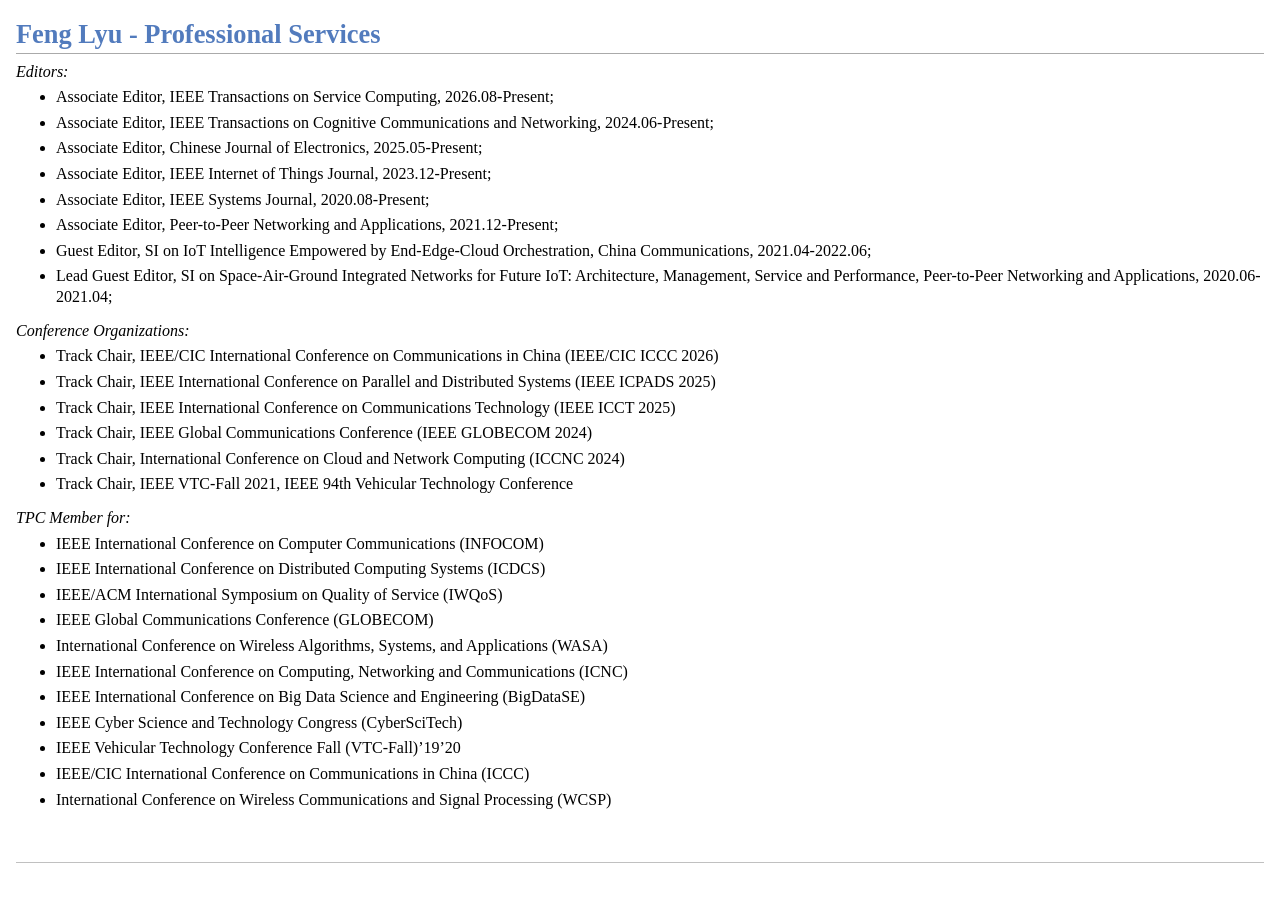
<file: services.html>
<!DOCTYPE html PUBLIC "-//W3C//DTD XHTML 1.1//EN"
  "http://www.w3.org/TR/xhtml11/DTD/xhtml11.dtd">
<html xmlns="http://www.w3.org/1999/xhtml" xml:lang="en">
<head>
<meta name="generator" content="jemdoc, see http://jemdoc.jaboc.net/" />
<meta http-equiv="Content-Type" content="text/html;charset=utf-8" />
<link rel="stylesheet" href="jemdoc.css" type="text/css" />
<title></title>
</head>
<body>
<div id="layout-content">
<h1><br /> Feng Lyu - Professional Services<br /></h1>

<p><em>Editors:</em></p>
<ul>
<li><p>Associate Editor, IEEE Transactions on Service Computing, 2026.08-Present;</p>
</li>
<li><p>Associate Editor, IEEE Transactions on Cognitive Communications and Networking, 2024.06-Present;</p>
</li>
<li><p>Associate Editor, Chinese Journal of Electronics, 2025.05-Present;</p>
</li>
<li><p>Associate Editor, IEEE Internet of Things Journal, 2023.12-Present;</p>
</li>
<li><p>Associate Editor, IEEE Systems Journal, 2020.08-Present;</p>
</li>
<li><p>Associate Editor, Peer-to-Peer Networking and Applications, 2021.12-Present;</p>
</li>
<li><p>Guest Editor, SI on IoT Intelligence Empowered by End-Edge-Cloud Orchestration, China Communications, 2021.04-2022.06;</p>
</li>
<li><p>Lead Guest Editor, SI on Space-Air-Ground Integrated Networks for Future IoT: Architecture, Management, Service and Performance, Peer-to-Peer Networking and Applications, 2020.06-2021.04;</p>
</li>
</ul>

<p><em>Conference Organizations:</em></p>
<ul>
<li><p>Track Chair, IEEE/CIC International Conference on Communications in China (IEEE/CIC ICCC 2026)</p>
</li>
<li><p>Track Chair, IEEE International Conference on Parallel and Distributed Systems (IEEE ICPADS 2025)</p>
</li>
<li><p>Track Chair, IEEE International Conference on Communications Technology (IEEE ICCT 2025)</p>
</li>
<li><p>Track Chair, IEEE Global Communications Conference (IEEE GLOBECOM 2024)</p>
</li>
<li><p>Track Chair, International Conference on Cloud and Network Computing (ICCNC 2024)</p>
</li>
<li><p>Track Chair, IEEE VTC-Fall 2021, IEEE 94th Vehicular Technology Conference</p>
</li>
</ul>

<p><em>TPC Member for:</em></p>
<ul>
<li><p>IEEE International Conference on Computer Communications (INFOCOM)</p>
</li>
<li><p>IEEE International Conference on Distributed Computing Systems (ICDCS)</p>
</li>
<li><p>IEEE/ACM International Symposium on Quality of Service (IWQoS)</p>
</li>
<li><p>IEEE Global Communications Conference (GLOBECOM)</p>
</li>
<li><p>International Conference on Wireless Algorithms, Systems, and Applications (WASA)</p>
</li>
<li><p>IEEE International Conference on Computing, Networking and Communications (ICNC)</p>
</li>
<li><p>IEEE International Conference on Big Data Science and Engineering (BigDataSE)</p>
</li>
<li><p>IEEE Cyber Science and Technology Congress (CyberSciTech)</p>
</li>
<li><p>IEEE Vehicular Technology Conference Fall (VTC-Fall)’19’20</p>
</li>
<li><p>IEEE/CIC International Conference on Communications in China (ICCC)</p>
</li>
<li><p>International Conference on Wireless Communications and Signal Processing (WCSP)</p>
</li>
</ul>

<div id="footer">
<div id="footer-text">
</div>
</div>
</div>
</body>
</html>
</file>
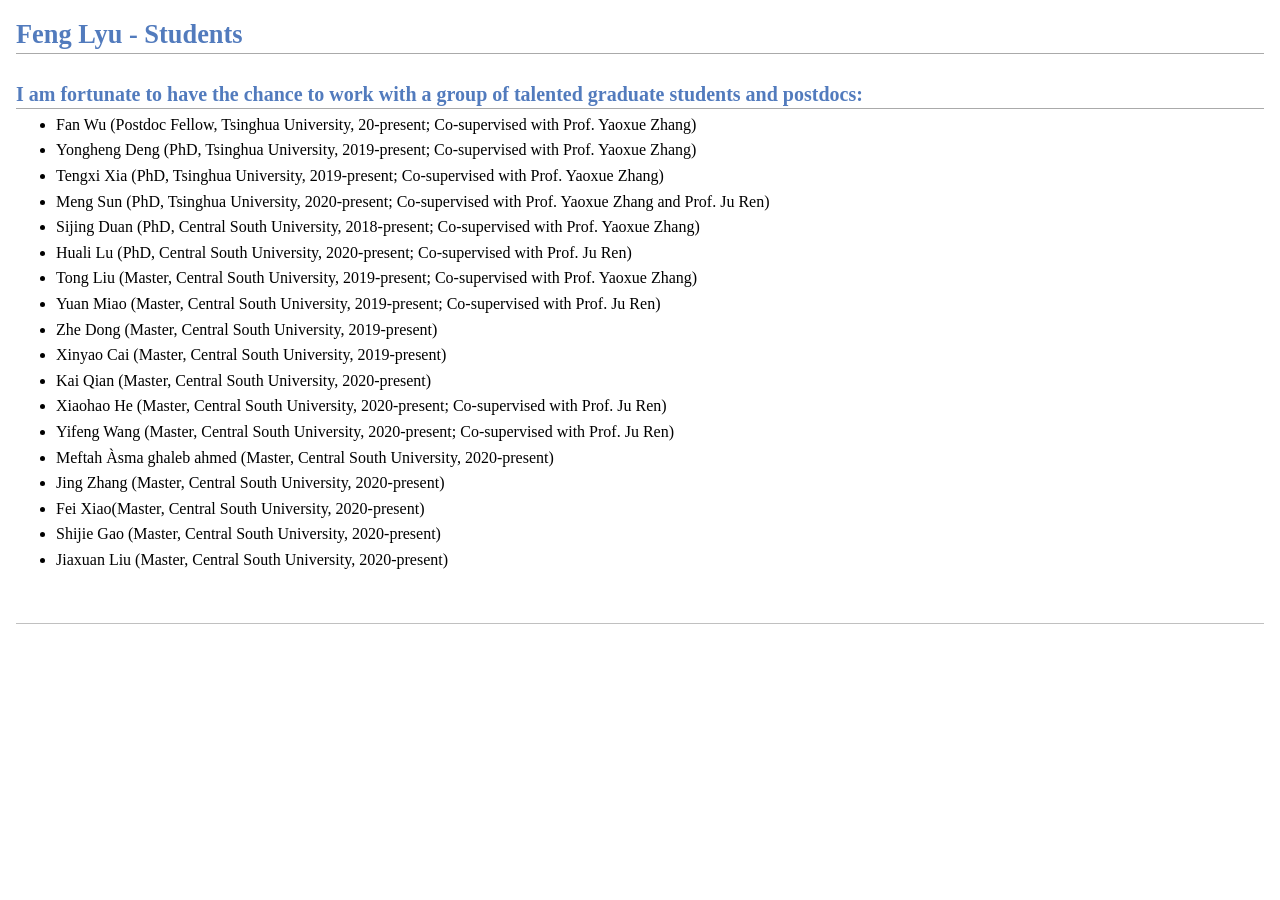
<file: students.html>
<!DOCTYPE html PUBLIC "-//W3C//DTD XHTML 1.1//EN"
  "http://www.w3.org/TR/xhtml11/DTD/xhtml11.dtd">
<html xmlns="http://www.w3.org/1999/xhtml" xml:lang="en">
<head>
<meta name="generator" content="jemdoc, see http://jemdoc.jaboc.net/" />
<meta http-equiv="Content-Type" content="text/html;charset=utf-8" />
<link rel="stylesheet" href="jemdoc.css" type="text/css" />
<title></title>
</head>
<body>
<div id="layout-content">
<h1><br /> Feng Lyu - Students<br /></h1>
<h2>I am fortunate to have the chance to work with a group of talented graduate students and postdocs:</h2>
<ul>
<li><p>Fan Wu (Postdoc Fellow, Tsinghua University, 20-present; Co-supervised with Prof. Yaoxue Zhang)</p>
</li>
<li><p>Yongheng Deng (PhD, Tsinghua University, 2019-present; Co-supervised with Prof. Yaoxue Zhang)</p>
</li>
<li><p>Tengxi Xia (PhD, Tsinghua University, 2019-present; Co-supervised with Prof. Yaoxue Zhang)</p>
</li>
<li><p>Meng Sun (PhD, Tsinghua University, 2020-present; Co-supervised with Prof. Yaoxue Zhang and Prof. Ju Ren)</p>
</li>

<li><p>Sijing Duan (PhD, Central South University, 2018-present; Co-supervised with Prof. Yaoxue Zhang)</p>
</li>

<li><p>Huali Lu (PhD, Central South University, 2020-present; Co-supervised with Prof. Ju Ren)</p>
</li>

<li><p>Tong Liu (Master, Central South University, 2019-present; Co-supervised with Prof. Yaoxue Zhang)</p>
</li>

<li><p>Yuan Miao (Master, Central South University, 2019-present; Co-supervised with Prof. Ju Ren)</p>
</li>

<li><p>Zhe Dong (Master, Central South University, 2019-present)</p>
</li>

<li><p>Xinyao Cai (Master, Central South University, 2019-present)</p>
</li>

<li><p>Kai Qian (Master, Central South University, 2020-present)</p>
</li>

<li><p>Xiaohao He (Master, Central South University, 2020-present; Co-supervised with Prof. Ju Ren)</p>
</li>

<li><p>Yifeng Wang (Master, Central South University, 2020-present; Co-supervised with Prof. Ju Ren)</p>
</li>

<li><p>Meftah Àsma ghaleb ahmed (Master, Central South University, 2020-present)</p>
</li>

<li><p>Jing Zhang (Master, Central South University, 2020-present)</p>
</li>

<li><p>Fei Xiao(Master, Central South University, 2020-present)</p>
</li>

<li><p>Shijie Gao (Master, Central South University, 2020-present)</p>
</li>

<li><p>Jiaxuan Liu (Master, Central South University, 2020-present)</p>
</li>



</ul>
<div id="footer">
<div id="footer-text">
</div>
</div>
</div>
</body>
</html>
</file>
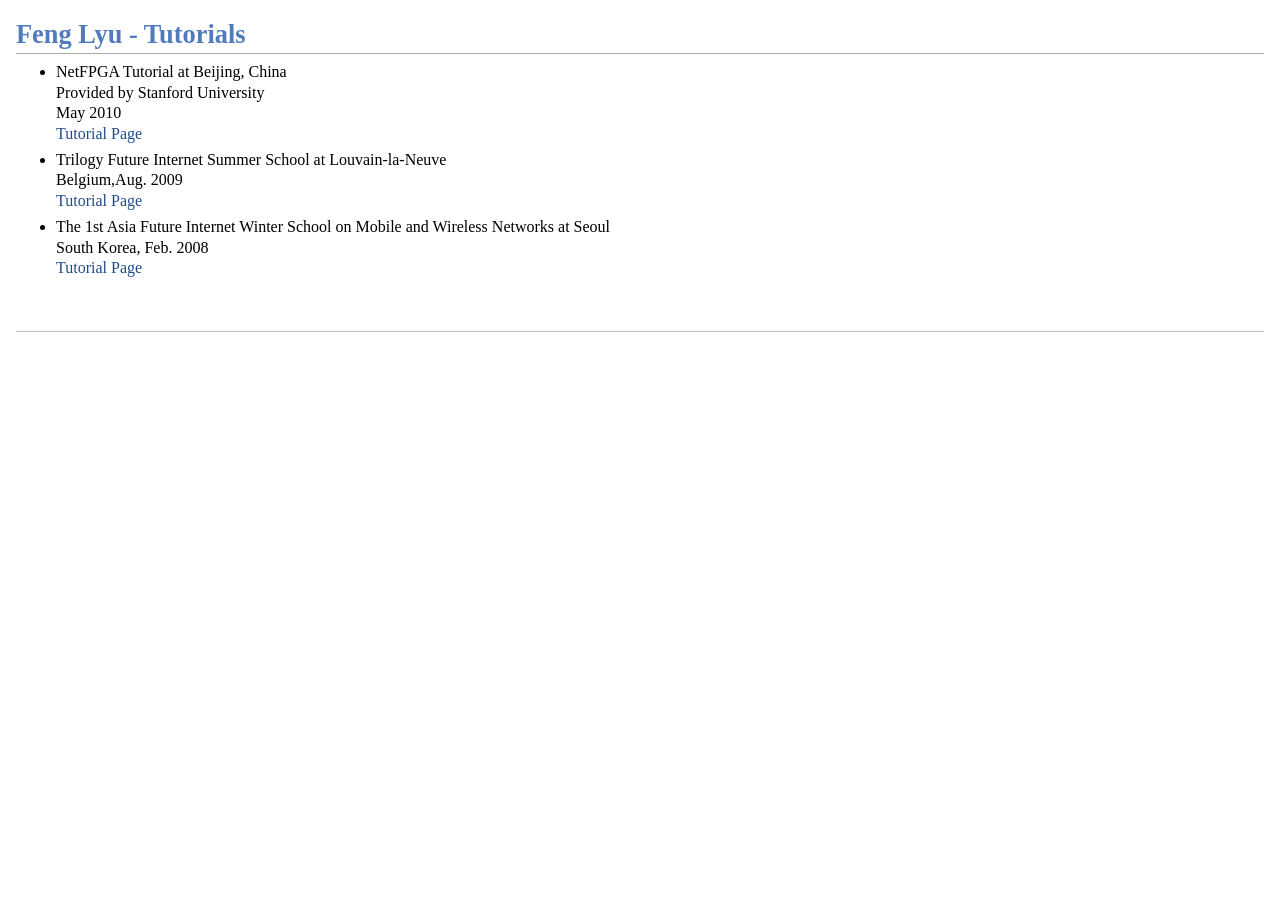
<file: tutorials.html>
<!DOCTYPE html PUBLIC "-//W3C//DTD XHTML 1.1//EN"
  "http://www.w3.org/TR/xhtml11/DTD/xhtml11.dtd">
<html xmlns="http://www.w3.org/1999/xhtml" xml:lang="en">
<head>
<meta name="generator" content="jemdoc, see http://jemdoc.jaboc.net/" />
<meta http-equiv="Content-Type" content="text/html;charset=utf-8" />
<link rel="stylesheet" href="jemdoc.css" type="text/css" />
<title></title>
</head>
<body>
<div id="layout-content">
<h1><br /> Feng Lyu - Tutorials<br /></h1>
<ul>
<li><p>NetFPGA Tutorial at Beijing, China<br />Provided by Stanford University<br />May 2010<br /><a href="https://www.google.com/">Tutorial Page</a></p>
</li>
<li><p>Trilogy Future Internet Summer School at Louvain-la-Neuve<br />Belgium,Aug. 2009<br /><a href="https://www.google.com/">Tutorial Page</a></p>
</li>
<li><p>The 1st Asia Future Internet Winter School on Mobile and Wireless Networks at Seoul<br />South Korea, Feb. 2008<br /><a href="https://www.google.com/">Tutorial Page</a></p>
</li>
</ul>
<div id="footer">
<div id="footer-text">
</div>
</div>
</div>
</body>
</html>
</file>
<file: jemdoc.css>
/* Default css file for jemdoc. */

table#tlayout {
    border: none;
    border-collapse: separate;
    background: white;
}

body {
	background: white;
	font-family: Georgia, serif;
	padding-bottom: 8px;
	margin: 0;
}

#layout-menu {
	background: #f6f6f6;
	border: 1px solid #dddddd;
	padding-top: 0.5em;
	padding-left: 8px;
	padding-right: 8px;
	font-size: 1.0em;
	width: auto;
	white-space: nowrap;
    text-align: left;
    vertical-align: top;
}

#layout-menu td {
	background: #f4f4f4;
    vertical-align: top;
}

#layout-content {
	padding-top: 0.0em;
	padding-left: 1.0em;
	padding-right: 1.0em;
    border: none;
    background: white;
    text-align: left;
    vertical-align: top;
}

#layout-menu a {
	line-height: 1.5em;
	margin-left: 0.5em;
}

tt {
    background: #ffffdd;
}

pre, tt {
	font-size: 90%;
	font-family: monaco, monospace;
}

a, a > tt {
	color: #224b8d;
	text-decoration: none;
}

a:hover {
	border-bottom: 1px gray dotted;
}

#layout-menu a.current:link, #layout-menu a.current:visited {
	color: #022b6d;
	border-bottom: 1px gray solid;
}
#layout-menu a:link, #layout-menu a:visited, #layout-menu a:hover {
	color: #527bbd;
	text-decoration: none;
}
#layout-menu a:hover {
	text-decoration: none;
}

div.menu-category {
	border-bottom: 1px solid gray;
	margin-top: 0.8em;
	padding-top: 0.2em;
	padding-bottom: 0.1em;
	font-weight: bold;
}

div.menu-item {
	padding-left: 16px;
	text-indent: -16px;
}

div#toptitle {
	padding-bottom: 0.2em;
	margin-bottom: 1.5em;
	border-bottom: 3px double gray;
}

/* Reduce space if we begin the page with a title. */
div#toptitle + h2, div#toptitle + h3 {
	margin-top: -0.7em;
}

div#subtitle {
	margin-top: 0.0em;
	margin-bottom: 0.0em;
	padding-top: 0em;
	padding-bottom: 0.1em;
}

em {
	font-style: italic;
}

strong {
	font-weight: bold;
}


h1, h2, h3 {
	color: #527bbd;
	margin-top: 0.7em;
	margin-bottom: 0.3em;
	padding-bottom: 0.2em;
	line-height: 1.0;
	padding-top: 0.5em;
	border-bottom: 1px solid #aaaaaa;
}

h1 {
	font-size: 165%;
}

h2 {
	padding-top: 0.8em;
	font-size: 125%;
}

h2 + h3 {
    padding-top: 0.2em;
}

h3 {
	font-size: 110%;
	border-bottom: none;
}

p {
	margin-top: 0.0em;
	margin-bottom: 0.8em;
	padding: 0;
	line-height: 1.3;
}

pre {
	padding: 0;
	margin: 0;
}

div#footer {
	font-size: small;
	border-top: 1px solid #c0c0c0;
	padding-top: 0.1em;
	margin-top: 4.0em;
	color: #c0c0c0;
}

div#footer a {
	color: #80a0b0;
}

div#footer-text {
	float: left;
	padding-bottom: 8px;
}

ul, ol, dl {
	margin-top: 0.2em;
	padding-top: 0;
	margin-bottom: 0.8em;
}

dt {
	margin-top: 0.5em;
	margin-bottom: 0;
}

dl {
	margin-left: 20px;
}

dd {
	color: #222222;
}

dd > *:first-child {
	margin-top: 0;
}

ul {
	list-style-position: outside;
	list-style-type: disc;
}

p + ul, p + ol {
	margin-top: -0.5em;
}

li ul, li ol {
	margin-top: -0.3em;
}

ol {
	list-style-position: outside;
	list-style-type: decimal;
}

.publication-venue {
	color: #d00000;
}

li p, dd p {
	margin-bottom: 0.3em;
}


ol ol {
	list-style-type: lower-alpha;
}

ol ol ol {
	list-style-type: lower-roman;
}

p + div.codeblock {
	margin-top: -0.6em;
}

div.codeblock, div.infoblock {
	margin-right: 0%;
	margin-top: 1.2em;
	margin-bottom: 1.3em;
}

div.blocktitle {
	font-weight: bold;
	color: #cd7b62;
	margin-top: 1.2em;
	margin-bottom: 0.1em;
}

div.blockcontent {
	border: 1px solid silver;
	padding: 0.3em 0.5em;
}

div.infoblock > div.blockcontent {
	background: #ffffee;
}

div.blockcontent p + ul, div.blockcontent p + ol {
	margin-top: 0.4em;
}

div.infoblock p {
	margin-bottom: 0em;
}

div.infoblock li p, div.infoblock dd p {
	margin-bottom: 0.5em;
}

div.infoblock p + p {
	margin-top: 0.8em;
}

div.codeblock > div.blockcontent {
	background: #f6f6f6;
}

span.pycommand {
	color: #000070;
}

span.statement {
	color: #008800;
}
span.builtin {
	color: #000088;
}
span.special {
	color: #990000;
}
span.operator {
	color: #880000;
}
span.error {
	color: #aa0000;
}
span.comment, span.comment > *, span.string, span.string > * {
	color: #606060;
}

@media print {
	#layout-menu { display: none; }
}

#fwtitle {
	margin: 2px;
}

#fwtitle #toptitle {
	padding-left: 0.5em;
	margin-bottom: 0.5em;
}

#layout-content h1:first-child, #layout-content h2:first-child, #layout-content h3:first-child {
	margin-top: -0.7em;
}

div#toptitle h1, #layout-content div#toptitle h1 {
	margin-bottom: 0.0em;
	padding-bottom: 0.1em;
	padding-top: 0;
	margin-top: 0.5em;
	border-bottom: none;
}

img.eq {
	padding: 0;
	padding-left: 0.1em;
	padding-right: 0.1em;
	margin: 0;
}

img.eqwl {
	padding-left: 2em;
	padding-top: 0.6em;
	padding-bottom: 0.2em;
	margin: 0;
}

table {
    border: 2px solid black;
    border-collapse: collapse;
}

td {
    padding: 2px;
    padding-left: 0.5em;
    padding-right: 0.5em;
    text-align: center;
    border: 1px solid gray;
}

table + table {
    margin-top: 1em;
}

tr.heading {
    font-weight: bold;
    border-bottom: 2px solid black;
}

img {
    border: none;
}

table.imgtable, table.imgtable td {
    border: none;
    text-align: left;
}

#footer b{
    background-color:black;
    color:white;
    clear:both;
    text-align:center;
   padding:1000px;	 	 
}

#header a{
    background-color:black;
    color:white;
    text-align:center;
    padding:1000px;
}

foot11
{	
	
  	background-image: url("back.jpg");
}
#foot11.padding
{
	padding-top:50px;
	padding-bottom:50px;
	padding-right:50px;
	padding-left:0px;
}

/* Homepage profile: portrait on the left, name and contact details on the right. */
.profile-header {
    display: grid;
    grid-template-columns: minmax(11rem, 1fr) minmax(max-content, 2fr);
    align-items: center;
    column-gap: 2rem;
    margin: 1.5rem 0 1.75rem;
}

.profile-portrait {
    justify-self: end;
    align-self: start;
    margin-right: clamp(0px, calc(100% - 142px), calc(2.5rem + 71px));
}

.profile-portrait a {
    display: block;
    border: none;
}

.profile-portrait img {
    display: block;
    width: 142px;
    max-width: 100%;
    height: auto;
}

.profile-info {
    min-width: 0;
    overflow-wrap: break-word;
}

#layout-content .profile-header h1 {
    color: #000;
    font-size: 2rem;
    line-height: 1.15;
    margin: 0 0 0.75rem;
    padding: 0;
    border: none;
}

/* Ma Shan Zheng, subset to 吕丰. License: assets/fonts/MaShanZheng-OFL.txt. */
@font-face {
    font-family: "Feng Lyu Brush";
    src: url("assets/fonts/feng-lyu-brush.woff") format("woff");
    font-style: normal;
    font-weight: 400;
    font-display: swap;
    unicode-range: U+4E30, U+5415;
}

.profile-name-cn {
    display: inline-block;
    margin-left: 0.25em;
    font-family: "Feng Lyu Brush", "STXingkai", "Xingkai SC", "Kaiti SC", serif;
    font-weight: 700;
    white-space: nowrap;
}

.profile-info p {
    margin-bottom: 0.6rem;
}

.profile-info p:last-child {
    margin-bottom: 0;
}

@media (max-width: 68rem) {
    .profile-header {
        grid-template-columns: minmax(11rem, 1fr) minmax(0, 2fr);
        column-gap: 2rem;
    }

    .profile-portrait {
        justify-self: center;
        margin-right: 0;
    }
}

@media (max-width: 42rem) {
    .profile-header {
        grid-template-columns: minmax(0, 1fr);
        row-gap: 1.5rem;
    }
}

/* News always offers a full-list link, or a disclosure when older entries are folded. */
.news-more {
    display: block;
}

.news-more,
.news-archive > summary {
    width: fit-content;
    margin-left: 1.25em;
    padding: 0.15em 0.25em;
    color: #224b8d;
    font-size: 1.2em;
    font-weight: bold;
    cursor: pointer;
    list-style: none;
}

.news-archive > summary::-webkit-details-marker {
    display: none;
}

.news-more:hover,
.news-archive > summary:hover {
    border-bottom: none;
    text-decoration: underline;
}

.news-more:focus-visible,
.news-archive > summary:focus-visible {
    outline: 2px solid #527bbd;
    outline-offset: 2px;
}
</file>
